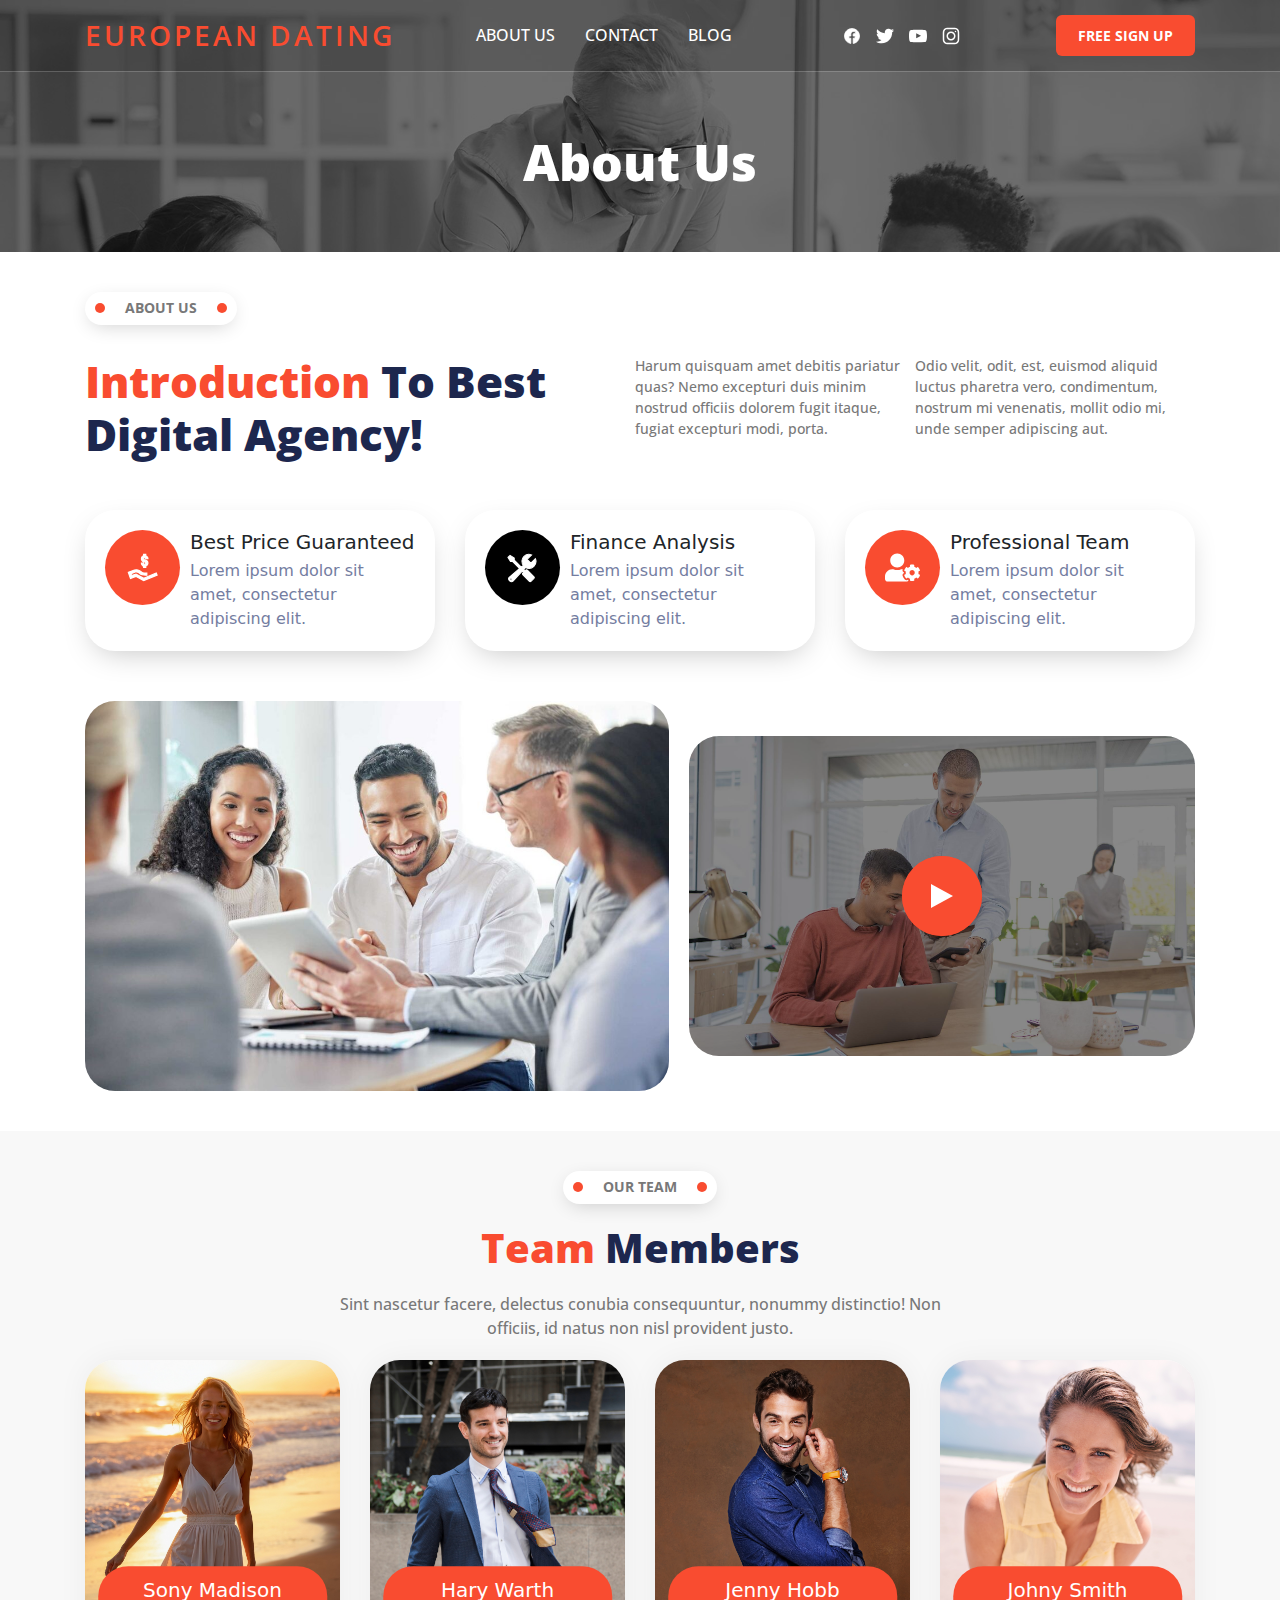
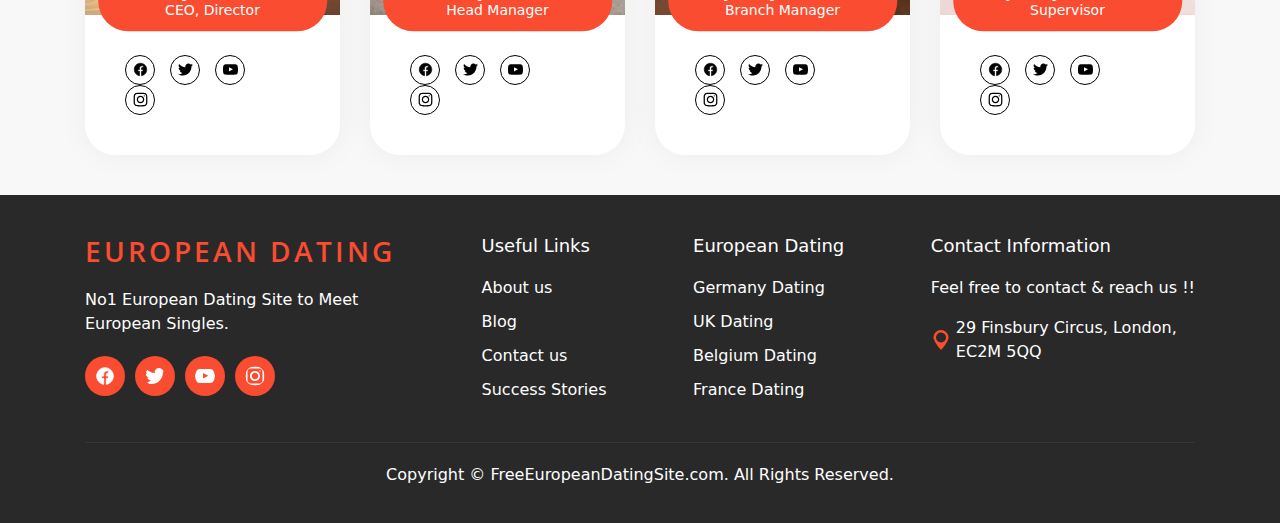
<file: about.html>
<!DOCTYPE html>
<html lang="en">

<head>
    <meta charset="UTF-8">
    <meta name="viewport" content="width=device-width, initial-scale=1.0">
    <title>::Dating About</title>
    <link rel="stylesheet" href="css/style.css">
    <link rel="stylesheet" href="css/animate.css">
    <link rel="stylesheet" href="css/bootstrap.css">
    <link rel="stylesheet" href="css/owl.carousel.css">
    <link rel="stylesheet" href="css/owl.theme.default.css">
    <link rel="stylesheet" href="Open_Sans/fonts.css">

</head>

<body>

    <div class="hero_section about_section">
        <div class="header_section">
            <div class="cust_container">
                <div class="header_content">
                    <div class="logo">
                        <h3><a href="index.html">EUROPEAN DATING</a></h3>
                    </div>
                    <div class="header_menu">
                        <ul>
                            <li><a href="about.html">About us</a></li>
                            <li><a href="contact.html">Contact</a></li>
                            <li><a href="#">Blog</a></li>
                            <img src="img/close.svg" class="close_menu" />
                        </ul>
                    </div>
                    <div class="social_icons">
                        <ul>
                            <li><a href="#"><img src="img/facebook.svg" class="social_icons_img" /></a></li>
                            <li><a href="#"><img src="img/twitter.svg" class="social_icons_img" /></a></li>
                            <li><a href="#"><img src="img/youtube.svg" class="social_icons_img" /></a></li>
                            <li><a href="#"><img src="img/instagram.svg" class="social_icons_img" /></a></li>
                        </ul>
                    </div>
                    <div class="sign_up_btn">
                        <a href="#">Free Sign Up</a>
                        <img src="img/hamburger.svg" class="toggle_btn" />
                    </div>
                </div>
            </div>
        </div>
        <div class="cust_container">
            <div class="hero_content about_hero_text">
                <div class="hero_left_text">
                    <h1>About us</h1>
                </div>
            </div>
        </div>
    </div>

    <div class="about_second_section common_space">
        <div class="cust_container">
            <div class="index_third_right_section">
                <div class="about_text">
                    <h4>About us</h4>
                </div>
                <div class="inline_div">
                    <h5><span>Introduction</span> To Best Digital Agency!</h5>
                    <p>Harum quisquam amet debitis pariatur quas? Nemo excepturi duis minim nostrud officiis dolorem
                        fugit itaque, fugiat excepturi modi, porta.</p>
                    <p>Odio velit, odit, est, euismod aliquid luctus pharetra vero, condimentum, nostrum mi venenatis,
                        mollit odio mi, unde semper adipiscing aut.</p>
                </div>
            </div>

            <div class="about_third_section">
                <div class="about_third_section_box">
                    <div class="about_third_box_icon">
                        <img src="img/hand-holding.svg" />
                    </div>
                    <div class="about_third_box_content">
                        <h4>Best Price Guaranteed</h4>
                        <p>Lorem ipsum dolor sit amet, consectetur adipiscing elit.</p>
                    </div>
                </div>
                <div class="about_third_section_box">
                    <div class="about_third_box_icon black_box">
                        <img src="img/tools.svg" />
                    </div>
                    <div class="about_third_box_content">
                        <h4>Finance Analysis</h4>
                        <p>Lorem ipsum dolor sit amet, consectetur adipiscing elit.</p>
                    </div>
                </div>
                <div class="about_third_section_box">
                    <div class="about_third_box_icon">
                        <img src="img/user-cog.svg" />
                    </div>
                    <div class="about_third_box_content">
                        <h4>Professional Team</h4>
                        <p>Lorem ipsum dolor sit amet, consectetur adipiscing elit.</p>
                    </div>
                </div>

            </div>

            <div class="about_fourth_section">
                <div class="about_team_box">
                    <img src="img/team.jpg" />
                </div>
                <div class="about_team_box about_video_section">
                    <a id="play-video" class="video-play-button play-btn" href="javascript:void(0)">
                        <span></span>
                    </a>
                </div>
            </div>

        </div>
    </div>

    <div class="index_ninth_section common_space">
        <div class="cust_container">
            <div class="index_third_right_section">
                <div class="about_text">
                    <h4>OUR TEAM</h4>
                </div>
                <h5><span>Team</span> Members</h5>
                <p>Sint nascetur facere, delectus conubia consequuntur, nonummy distinctio! Non officiis, id natus non nisl provident justo.</p>
            </div>
            <div class="index_ninth_inner_section">
                <div class="index_ninth_box">
                    <div class="index_ninth_team_img">
                        <img src="img/team/1.png" class="team_img" />
                        <div class="index_team_name">
                            <h4 class="about_team_name_two">
                                <a href="#">Sony Madison</a>
                                 <span>CEO, Director</span>
                            </h4>
                        </div>
                    </div>
                    <div class="team_social_icons">
                        <a href="#"><img src="img/facebook.svg" /></a>
                        <a href="#"><img src="img/twitter.svg" /></a>
                        <a href="#"><img src="img/youtube.svg" /></a>
                        <a href="#"><img src="img/instagram.svg" /></a>
                    </div>
                </div>
                <div class="index_ninth_box">
                    <div class="index_ninth_team_img">
                        <img src="img/team/2.png" class="team_img" />
                        <div class="index_team_name">
                            <h4 class="about_team_name_two">
                                <a href="#">Hary Warth</a>
                                 <span>Head Manager</span>
                            </h4>
                        </div>
                    </div>
                    <div class="team_social_icons">
                        <a href="#"><img src="img/facebook.svg" /></a>
                        <a href="#"><img src="img/twitter.svg" /></a>
                        <a href="#"><img src="img/youtube.svg" /></a>
                        <a href="#"><img src="img/instagram.svg" /></a>
                    </div>
                </div>
                <div class="index_ninth_box">
                    <div class="index_ninth_team_img">
                        <img src="img/team/3.png" class="team_img" />
                        <div class="index_team_name">
                            <h4 class="about_team_name_two">
                                <a href="#">Jenny Hobb</a>
                                 <span>Branch Manager</span>
                            </h4>
                        </div>
                    </div>
                    <div class="team_social_icons">
                        <a href="#"><img src="img/facebook.svg" /></a>
                        <a href="#"><img src="img/twitter.svg" /></a>
                        <a href="#"><img src="img/youtube.svg" /></a>
                        <a href="#"><img src="img/instagram.svg" /></a>
                    </div>
                </div>
                <div class="index_ninth_box">
                    <div class="index_ninth_team_img">
                        <img src="img/team/4.png" class="team_img" />
                        <div class="index_team_name">
                            <h4 class="about_team_name_two">
                                <a href="#">Johny Smith</a>
                                <span>Supervisor</span>
                            </h4>
                        </div>
                    </div>
                    <div class="team_social_icons">
                        <a href="#"><img src="img/facebook.svg" /></a>
                        <a href="#"><img src="img/twitter.svg" /></a>
                        <a href="#"><img src="img/youtube.svg" /></a>
                        <a href="#"><img src="img/instagram.svg" /></a>
                    </div>
                </div>
            </div>
        </div>
    </div>

    <div class="footer_section common_space pb-0">
        <div class="cust_container">
            <div class="footer_inner_content">
                <div class="footer_left_section">
                    <div class="logo">
                        <h3>EUROPEAN DATING</h3>
                        <p>No1 European Dating Site to Meet <br>European Singles.</p>
                        <div class="footer_social_icon">
                            <a href="#"><img src="img/facebook.svg"/></a>
                            <a href="#"><img src="img/twitter.svg"/></a>
                            <a href="#"><img src="img/youtube.svg"/></a>
                            <a href="#"><img src="img/instagram.svg"/></a>
                        </div>
                    </div>
                </div>
                <div class="footer_left_mid_section">
                    <h3>Useful Links</h3>
                    <a href="#">About us</a>
                    <a href="#">Blog</a>
                    <a href="#">Contact us</a>
                    <a href="#">Success Stories</a>
                </div>
                <div class="footer_left_mid_section">
                    <h3>European Dating</h3>
                    <a href="#">Germany Dating</a>
                    <a href="#">UK Dating</a>
                    <a href="#">Belgium Dating</a>
                    <a href="#">France Dating</a>
                </div>
                <div class="footer_left_mid_section">
                    <h3>Contact Information</h3>
                    <p>Feel free to contact & reach us !!</p>
                    <div class="location">
                        <img src="img/pin.svg" class="pin"/>
                        <span>29 Finsbury Circus, London, <br>EC2M 5QQ</span>
                    </div>
                </div>
            </div>
            <div class="sub_footer">
                <p>Copyright ©  FreeEuropeanDatingSite.com. All Rights Reserved.</p>
            </div>
        </div>
    </div>



    <script type="text/javascript" src="js/jquery.min.js"></script>
    <script type="text/javascript" src="js/bootstrap.js"></script>
    <script type="text/javascript" src="js/wow.min.js"></script>
    <script type="text/javascript" src="js/owl.carousel.js"></script>
    <script type="text/javascript" src="js/script.js"></script>

    <!-- Popup Modal -->
    <div class="video-modal">
        <div class="video-content">
            <span class="close-video">&times;</span>

            <!-- HTML5 Video Player -->
            <video id="html5Video" width="900" height="500" controls autoplay>
                <source src="https://www.w3schools.com/html/mov_bbb.mp4" type="video/mp4">
                Your browser does not support HTML5 video.
            </video>

        </div>
    </div>

</body>

</html>

<script>

    $(document).ready(function () {

        $(".play-btn").click(function () {
            $(".video-modal").fadeIn();
            $("#html5Video")[0].play();  // video play
        });

        $(".close-video, .video-modal").click(function (e) {
            if (e.target !== this) return;
            $("#html5Video")[0].pause();  // stop video
            $("#html5Video")[0].currentTime = 0; // reset
            $(".video-modal").fadeOut();
        });

    });

</script>
</file>
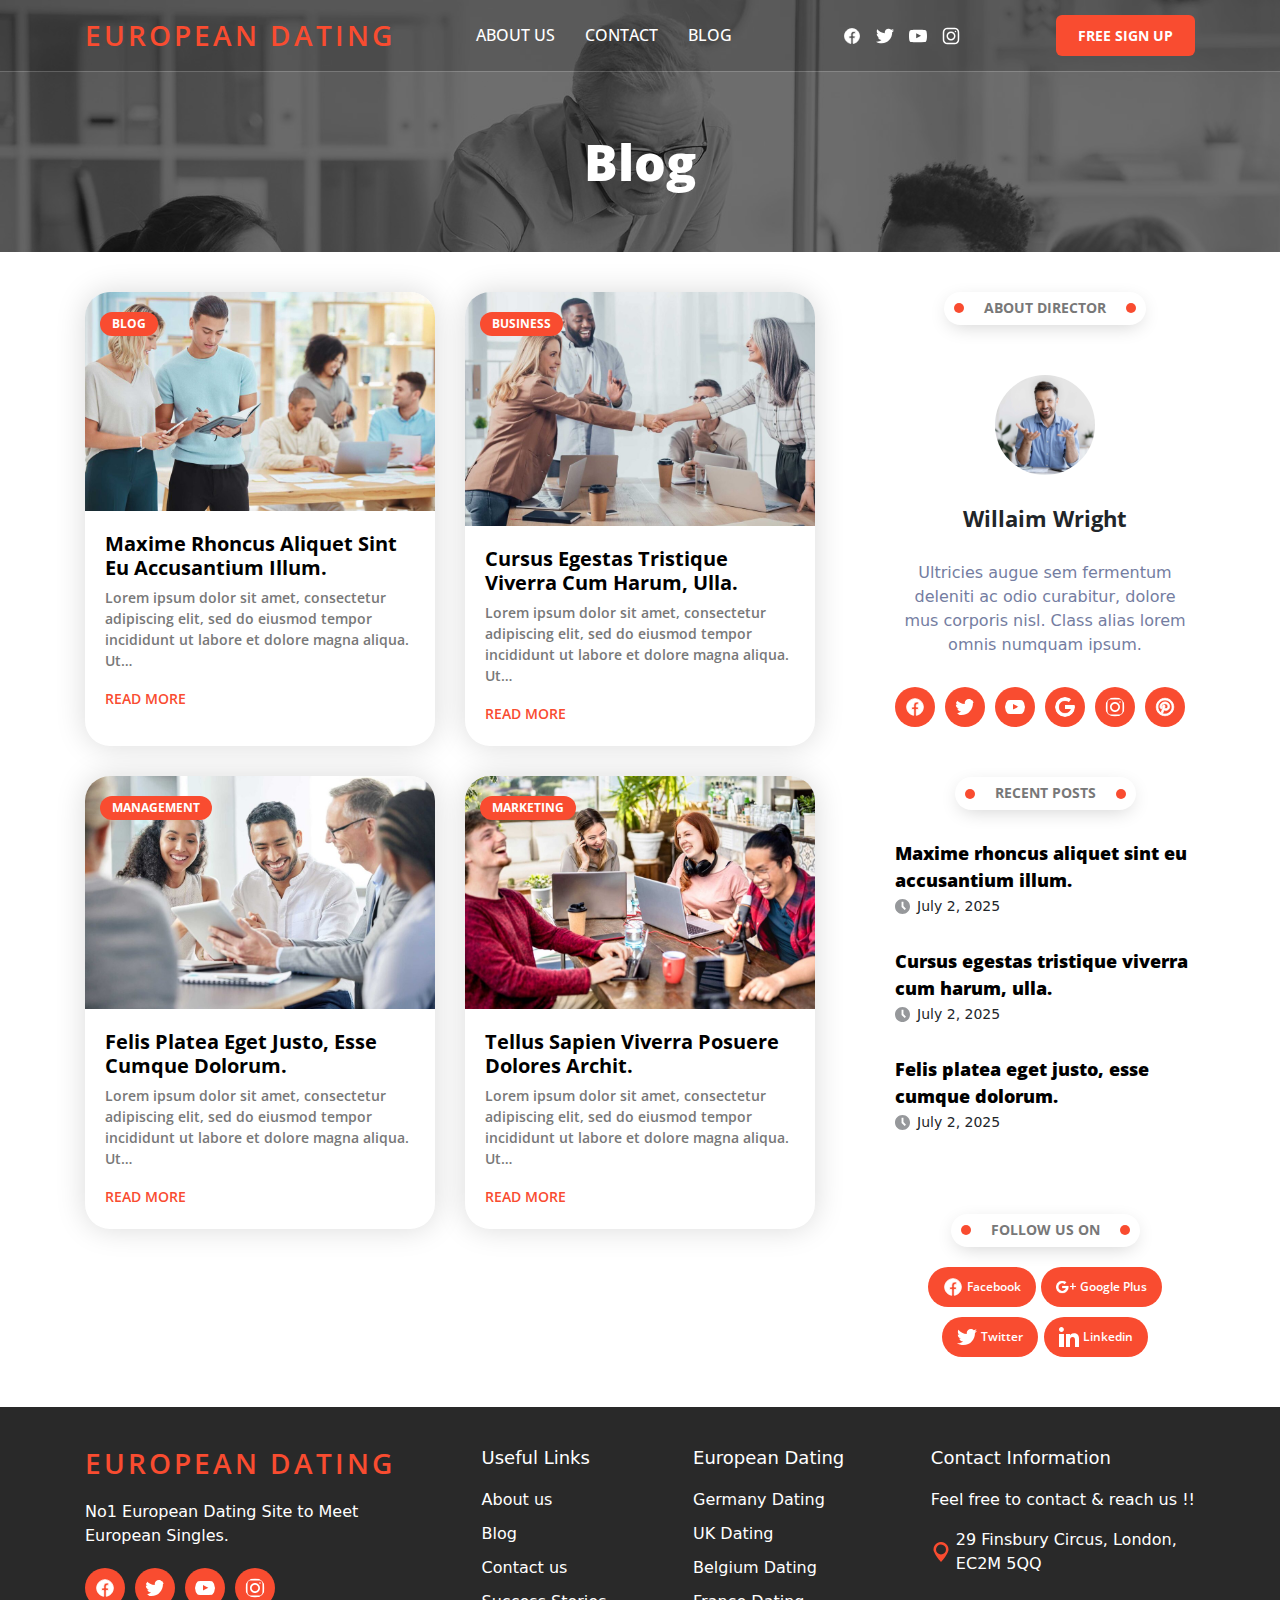
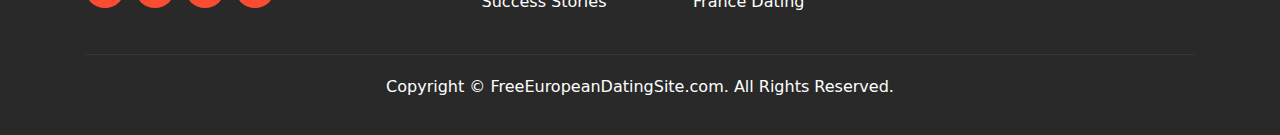
<file: blog.html>
<!DOCTYPE html>
<html lang="en">

<head>
    <meta charset="UTF-8">
    <meta name="viewport" content="width=device-width, initial-scale=1.0">
    <title>::Dating Blog</title>
    <link rel="stylesheet" href="css/style.css">
    <link rel="stylesheet" href="css/animate.css">
    <link rel="stylesheet" href="css/bootstrap.css">
    <link rel="stylesheet" href="css/owl.carousel.css">
    <link rel="stylesheet" href="css/owl.theme.default.css">
    <link rel="stylesheet" href="Open_Sans/fonts.css">

</head>
<div class="hero_section about_section">
    <div class="header_section">
        <div class="cust_container">
            <div class="header_content">
                <div class="logo">
                    <h3><a href="index.html">EUROPEAN DATING</a></h3>
                </div>
                <div class="header_menu">
                    <ul>
                        <li><a href="about.html">About us</a></li>
                        <li><a href="contact.html">Contact</a></li>
                        <li><a href="blog.html">Blog</a></li>
                        <img src="img/close.svg" class="close_menu" />
                    </ul>
                </div>
                <div class="social_icons">
                    <ul>
                        <li><a href="#"><img src="img/facebook.svg" class="social_icons_img" /></a></li>
                        <li><a href="#"><img src="img/twitter.svg" class="social_icons_img" /></a></li>
                        <li><a href="#"><img src="img/youtube.svg" class="social_icons_img" /></a></li>
                        <li><a href="#"><img src="img/instagram.svg" class="social_icons_img" /></a></li>
                    </ul>
                </div>
                <div class="sign_up_btn">
                    <a href="#">Free Sign Up</a>
                    <img src="img/hamburger.svg" class="toggle_btn" />
                </div>
            </div>
        </div>
    </div>
    <div class="cust_container">
        <div class="hero_content about_hero_text">
            <div class="hero_left_text">
                <h1>Blog</h1>
            </div>
        </div>
    </div>
</div>

<div class="blog_section common_space">
    <div class="cust_container">    
        <div class="blog_inner_section">
            <div class="blog_inner_left_section">
                <div class="blog_box">
                    <div class="blog_img">
                        <img src="img/blog/1.jpg"/>
                        <div class="blog_name">Blog</div>
                    </div>
                    <div class="blog_content">
                        <h3><a href="#" class="blog_title">Maxime rhoncus aliquet sint eu accusantium illum.</a></h3>
                        <p>Lorem ipsum dolor sit amet, consectetur adipiscing elit, sed do eiusmod tempor incididunt ut labore et dolore magna aliqua. Ut…</p>
                        <a href="#">Read More</a>
                    </div>
                </div>
                <div class="blog_box">
                    <div class="blog_img">
                        <img src="img/blog/2.jpg"/>
                        <div class="blog_name">Business</div>
                    </div>
                    <div class="blog_content">
                        <h3><a href="#" class="blog_title">Cursus egestas tristique viverra cum harum, ulla.</a></h3>
                        <p>Lorem ipsum dolor sit amet, consectetur adipiscing elit, sed do eiusmod tempor incididunt ut labore et dolore magna aliqua. Ut…</p>
                        <a href="#">Read More</a>
                    </div>
                </div>
                <div class="blog_box">
                    <div class="blog_img">
                        <img src="img/blog/3.jpg"/>
                        <div class="blog_name">Management</div>
                    </div>
                    <div class="blog_content">
                        <h3><a href="#" class="blog_title">Felis platea eget justo, esse cumque dolorum.</a></h3>
                        <p>Lorem ipsum dolor sit amet, consectetur adipiscing elit, sed do eiusmod tempor incididunt ut labore et dolore magna aliqua. Ut…</p>
                        <a href="#">Read More</a>
                    </div>
                </div>
                <div class="blog_box">
                    <div class="blog_img">
                        <img src="img/blog/4.jpg"/>
                        <div class="blog_name">Marketing</div>
                    </div>
                    <div class="blog_content">
                        <h3><a href="#" class="blog_title">Tellus sapien viverra posuere dolores archit.</a></h3>
                        <p>Lorem ipsum dolor sit amet, consectetur adipiscing elit, sed do eiusmod tempor incididunt ut labore et dolore magna aliqua. Ut…</p>
                        <a href="#">Read More</a>
                    </div>
                </div>
            </div>
            <div class="blog_inner_right_section">
                <div class="index_third_right_section">
                    <div class="about_text">
                        <h4>ABOUT DIRECTOR</h4>
                    </div>
                </div>
                <div class="blog_right_section">
                    <div class="profile">
                        <img src="img/profile.jpg"/>
                    </div>
                    <h3>Willaim Wright</h3>
                    <p>Ultricies augue sem fermentum deleniti ac odio curabitur, dolore mus corporis nisl. Class alias lorem omnis numquam ipsum.</p>
                    <div class="footer_social_icon">
                            <a href="#"><img src="img/facebook.svg"/></a>
                            <a href="#"><img src="img/twitter.svg"/></a>
                            <a href="#"><img src="img/youtube.svg"/></a>
                            <a href="#"><img src="img/google.png"/></a>
                            <a href="#"><img src="img/instagram.svg"/></a>
                            <a href="#"><img src="img/pintrest.svg"/></a>

                        </div>
                </div>
                <div class="blog_second_section">
                    <div class="index_third_right_section">
                        <div class="about_text">
                            <h4>RECENT POSTS</h4>
                        </div>
                    </div>
                    <div class="blog_second_section_title_section">
                        <div class="blog_second_section_title_box">
                            <a href="#">Maxime rhoncus aliquet sint eu accusantium illum.</a>
                            <img src="img/blog_clock.svg"/>
                            <span>July 2, 2025</span>
                        </div>
                        <div class="blog_second_section_title_box">
                            <a href="#">Cursus egestas tristique viverra cum harum, ulla.</a>
                            <img src="img/blog_clock.svg"/>
                            <span>July 2, 2025</span>
                        </div>
                        <div class="blog_second_section_title_box">
                            <a href="#">Felis platea eget justo, esse cumque dolorum.</a>
                            <img src="img/blog_clock.svg"/>
                            <span>July 2, 2025</span>
                        </div>
                    </div>
                </div>

                <div class="blog_second_section">
                    <div class="index_third_right_section">
                        <div class="about_text">
                            <h4>FOLLOW US ON</h4>
                        </div>
                    </div>
                    <div class="follow_section">
                        <a href="#">
                            <div class="follow_section_box">
                                <img src="img/facebook.svg"/>
                                <span>Facebook</span>
                            </div>
                        </a>
                        <a href="#">
                            <div class="follow_section_box">
                                <img src="img/google-plus.png"/>
                                <span>Google Plus</span>
                            </div>
                        </a>
                         <a href="#">
                            <div class="follow_section_box">
                                <img src="img/twitter.svg"/>
                                <span>Twitter</span>
                            </div>
                        </a>
                         <a href="#">
                            <div class="follow_section_box">
                                <img src="img/linkedin.svg"/>
                                <span>Linkedin</span>
                            </div>
                        </a>
                    </div>
                </div>
            </div>
        </div>
    </div>
</div>

  <div class="footer_section common_space pb-0">
        <div class="cust_container">
            <div class="footer_inner_content">
                <div class="footer_left_section">
                    <div class="logo">
                        <h3>EUROPEAN DATING</h3>
                        <p>No1 European Dating Site to Meet <br>European Singles.</p>
                        <div class="footer_social_icon">
                            <a href="#"><img src="img/facebook.svg"/></a>
                            <a href="#"><img src="img/twitter.svg"/></a>
                            <a href="#"><img src="img/youtube.svg"/></a>
                            <a href="#"><img src="img/instagram.svg"/></a>
                        </div>
                    </div>
                </div>
                <div class="footer_left_mid_section">
                    <h3>Useful Links</h3>
                    <a href="#">About us</a>
                    <a href="#">Blog</a>
                    <a href="#">Contact us</a>
                    <a href="#">Success Stories</a>
                </div>
                <div class="footer_left_mid_section">
                    <h3>European Dating</h3>
                    <a href="#">Germany Dating</a>
                    <a href="#">UK Dating</a>
                    <a href="#">Belgium Dating</a>
                    <a href="#">France Dating</a>
                </div>
                <div class="footer_left_mid_section">
                    <h3>Contact Information</h3>
                    <p>Feel free to contact & reach us !!</p>
                    <div class="location">
                        <img src="img/pin.svg" class="pin"/>
                        <span>29 Finsbury Circus, London, <br>EC2M 5QQ</span>
                    </div>
                </div>
            </div>
            <div class="sub_footer">
                <p>Copyright ©  FreeEuropeanDatingSite.com. All Rights Reserved.</p>
            </div>
        </div>
    </div>

<body>

    <script type="text/javascript" src="js/jquery.min.js"></script>
    <script type="text/javascript" src="js/bootstrap.js"></script>
    <script type="text/javascript" src="js/wow.min.js"></script>
    <script type="text/javascript" src="js/owl.carousel.js"></script>
    <script type="text/javascript" src="js/script.js"></script>
</body>

</html>
</file>
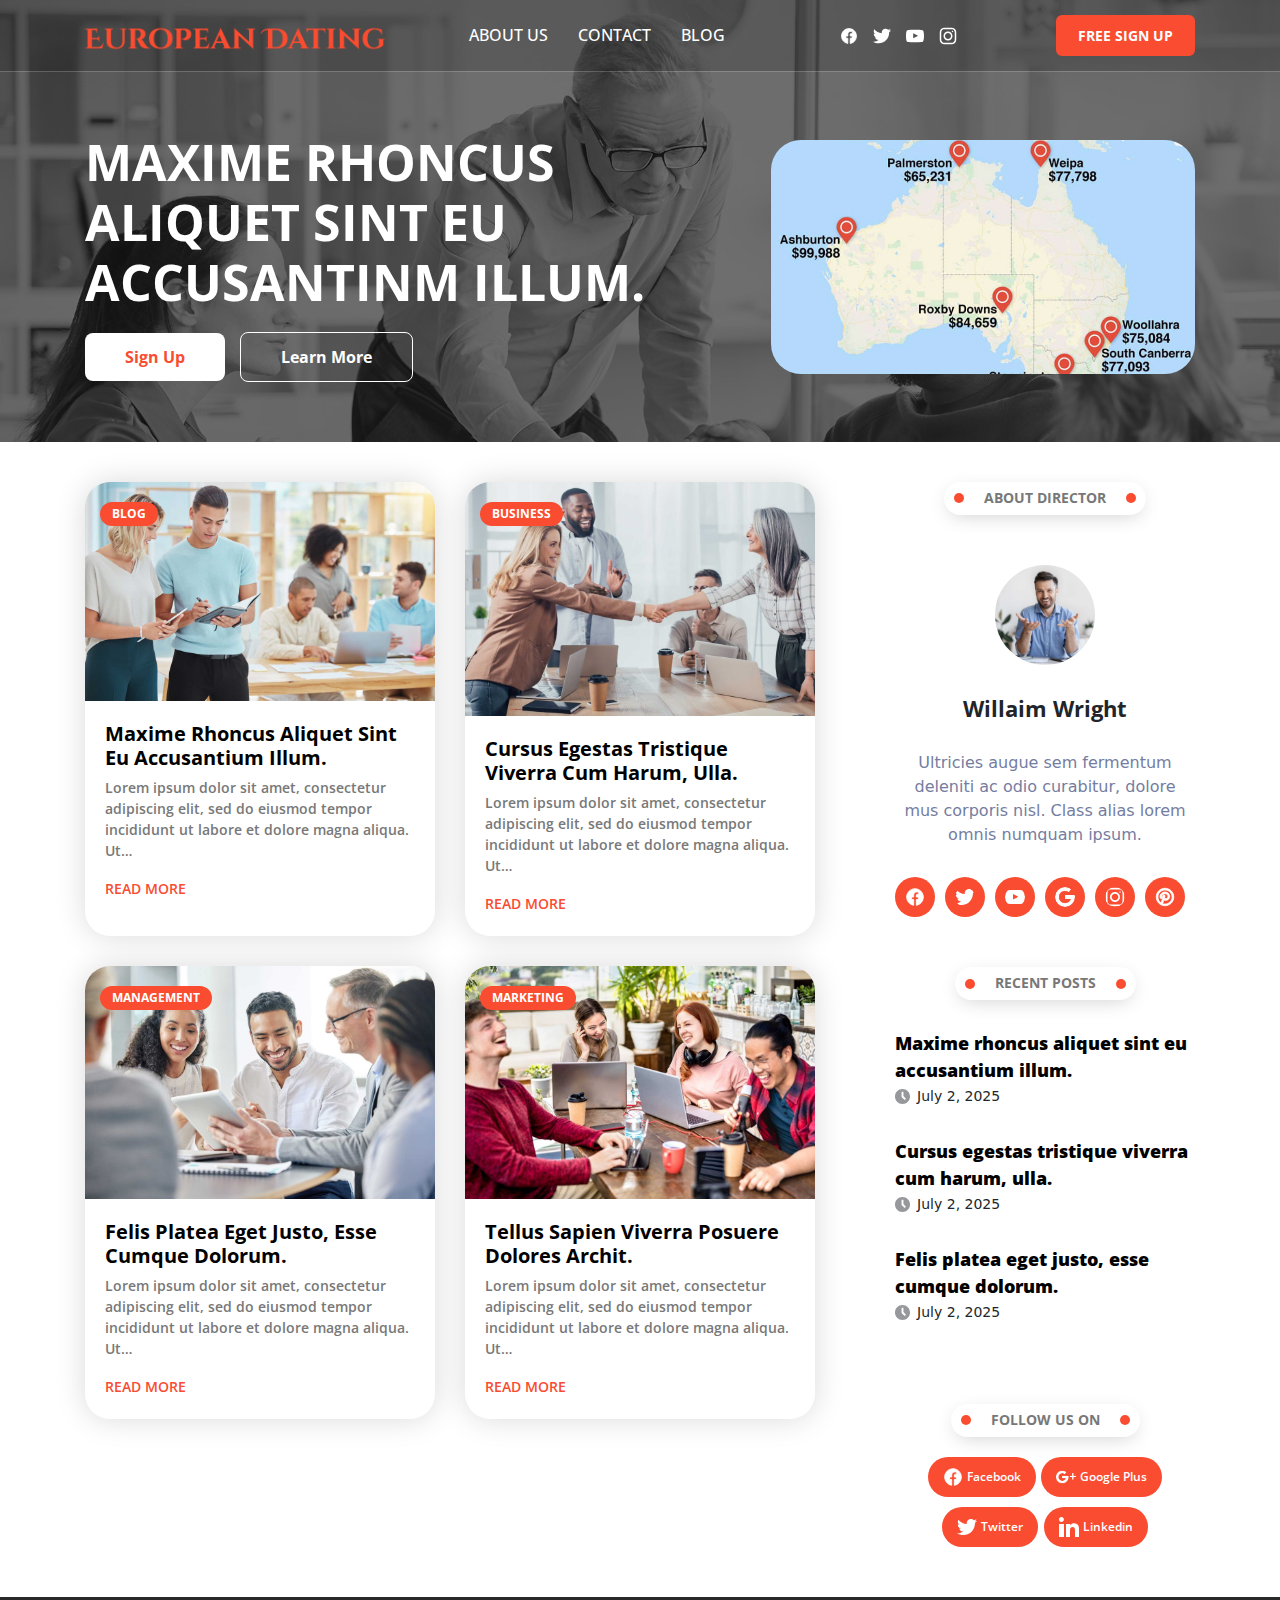
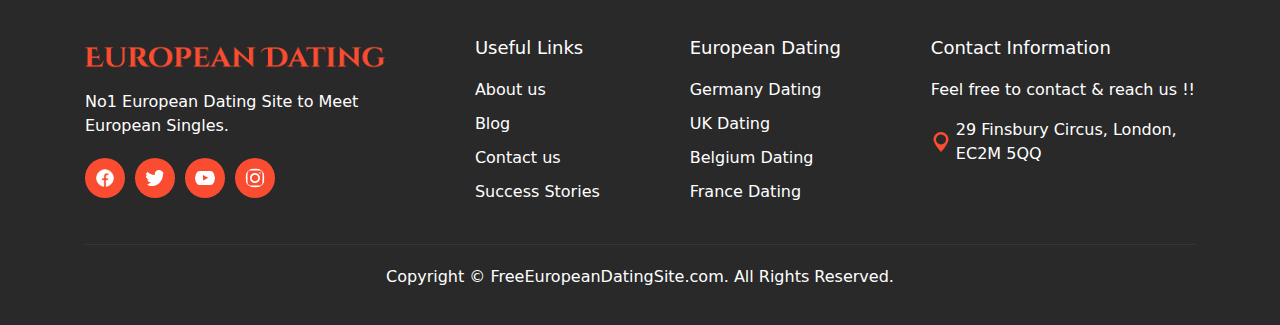
<file: blogold.html>
<!DOCTYPE html>
<html lang="en">

<head>
    <meta charset="UTF-8">
    <meta name="viewport" content="width=device-width, initial-scale=1.0">
    <title>::Dating Blog Two</title>
    <link rel="stylesheet" href="css/style.css">
    <link rel="stylesheet" href="css/animate.css">
    <link rel="stylesheet" href="css/bootstrap.css">
    <link rel="stylesheet" href="css/owl.carousel.css">
    <link rel="stylesheet" href="css/owl.theme.default.css">
    <link rel="stylesheet" href="Open_Sans/fonts.css">

</head>
<div class="hero_section about_section">
    <div class="header_section">
        <div class="cust_container">
            <div class="header_content">
                <div class="logo">
                    <h3><a href="index.html"><img src="img/logo.png"/></a></h3>
                </div>
                <div class="header_menu">
                    <ul>
                        <li><a href="about.html">About us</a></li>
                        <li><a href="contact.html">Contact</a></li>
                        <li><a href="blog.html">Blog</a></li>
                        <img src="img/close.svg" class="close_menu" />
                    </ul>
                </div>
                <div class="social_icons">
                    <ul>
                        <li><a href="#"><img src="img/facebook.svg" class="social_icons_img" /></a></li>
                        <li><a href="#"><img src="img/twitter.svg" class="social_icons_img" /></a></li>
                        <li><a href="#"><img src="img/youtube.svg" class="social_icons_img" /></a></li>
                        <li><a href="#"><img src="img/instagram.svg" class="social_icons_img" /></a></li>
                    </ul>
                </div>
                <div class="sign_up_btn">
                    <a href="#">Free Sign Up</a>
                    <img src="img/hamburger.svg" class="toggle_btn" />
                </div>
            </div>
        </div>
    </div>
    <div class="cust_container">
            <div class="hero_content">
                <div class="hero_left_text blog_two">
                    <h1>Maxime rhoncus aliquet sint eu accusantinm illum.</h1>
                    <div class="user_auth_btn">
                        <a href="#">Sign Up</a>
                        <a href="#">Learn More</a>
                    </div>
                </div>
                <div class="hero_right_text map_two_img">
                    <img src="img/map_two.png"/>
                </div>
            </div>
        </div>
</div>

<div class="blog_section common_space">
    <div class="cust_container">    
        <div class="blog_inner_section">
            <div class="blog_inner_left_section">
                <div class="blog_box">
                    <div class="blog_img">
                        <img src="img/blog/1.jpg"/>
                        <div class="blog_name">Blog</div>
                    </div>
                    <div class="blog_content">
                        <h3><a href="#" class="blog_title">Maxime rhoncus aliquet sint eu accusantium illum.</a></h3>
                        <p>Lorem ipsum dolor sit amet, consectetur adipiscing elit, sed do eiusmod tempor incididunt ut labore et dolore magna aliqua. Ut…</p>
                        <a href="#">Read More</a>
                    </div>
                </div>
                <div class="blog_box">
                    <div class="blog_img">
                        <img src="img/blog/2.jpg"/>
                        <div class="blog_name">Business</div>
                    </div>
                    <div class="blog_content">
                        <h3><a href="#" class="blog_title">Cursus egestas tristique viverra cum harum, ulla.</a></h3>
                        <p>Lorem ipsum dolor sit amet, consectetur adipiscing elit, sed do eiusmod tempor incididunt ut labore et dolore magna aliqua. Ut…</p>
                        <a href="#">Read More</a>
                    </div>
                </div>
                <div class="blog_box">
                    <div class="blog_img">
                        <img src="img/blog/3.jpg"/>
                        <div class="blog_name">Management</div>
                    </div>
                    <div class="blog_content">
                        <h3><a href="#" class="blog_title">Felis platea eget justo, esse cumque dolorum.</a></h3>
                        <p>Lorem ipsum dolor sit amet, consectetur adipiscing elit, sed do eiusmod tempor incididunt ut labore et dolore magna aliqua. Ut…</p>
                        <a href="#">Read More</a>
                    </div>
                </div>
                <div class="blog_box">
                    <div class="blog_img">
                        <img src="img/blog/4.jpg"/>
                        <div class="blog_name">Marketing</div>
                    </div>
                    <div class="blog_content">
                        <h3><a href="#" class="blog_title">Tellus sapien viverra posuere dolores archit.</a></h3>
                        <p>Lorem ipsum dolor sit amet, consectetur adipiscing elit, sed do eiusmod tempor incididunt ut labore et dolore magna aliqua. Ut…</p>
                        <a href="#">Read More</a>
                    </div>
                </div>
            </div>
            <div class="blog_inner_right_section">
                <div class="index_third_right_section">
                    <div class="about_text">
                        <h4>ABOUT DIRECTOR</h4>
                    </div>
                </div>
                <div class="blog_right_section">
                    <div class="profile">
                        <img src="img/profile.jpg"/>
                    </div>
                    <h3>Willaim Wright</h3>
                    <p>Ultricies augue sem fermentum deleniti ac odio curabitur, dolore mus corporis nisl. Class alias lorem omnis numquam ipsum.</p>
                    <div class="footer_social_icon">
                            <a href="#"><img src="img/facebook.svg"/></a>
                            <a href="#"><img src="img/twitter.svg"/></a>
                            <a href="#"><img src="img/youtube.svg"/></a>
                            <a href="#"><img src="img/google.png"/></a>
                            <a href="#"><img src="img/instagram.svg"/></a>
                            <a href="#"><img src="img/pintrest.svg"/></a>

                        </div>
                </div>
                <div class="blog_second_section">
                    <div class="index_third_right_section">
                        <div class="about_text">
                            <h4>RECENT POSTS</h4>
                        </div>
                    </div>
                    <div class="blog_second_section_title_section">
                        <div class="blog_second_section_title_box">
                            <a href="#">Maxime rhoncus aliquet sint eu accusantium illum.</a>
                            <img src="img/blog_clock.svg"/>
                            <span>July 2, 2025</span>
                        </div>
                        <div class="blog_second_section_title_box">
                            <a href="#">Cursus egestas tristique viverra cum harum, ulla.</a>
                            <img src="img/blog_clock.svg"/>
                            <span>July 2, 2025</span>
                        </div>
                        <div class="blog_second_section_title_box">
                            <a href="#">Felis platea eget justo, esse cumque dolorum.</a>
                            <img src="img/blog_clock.svg"/>
                            <span>July 2, 2025</span>
                        </div>
                    </div>
                </div>

                <div class="blog_second_section">
                    <div class="index_third_right_section">
                        <div class="about_text">
                            <h4>FOLLOW US ON</h4>
                        </div>
                    </div>
                    <div class="follow_section">
                        <a href="#">
                            <div class="follow_section_box">
                                <img src="img/facebook.svg"/>
                                <span>Facebook</span>
                            </div>
                        </a>
                        <a href="#">
                            <div class="follow_section_box">
                                <img src="img/google-plus.png"/>
                                <span>Google Plus</span>
                            </div>
                        </a>
                         <a href="#">
                            <div class="follow_section_box">
                                <img src="img/twitter.svg"/>
                                <span>Twitter</span>
                            </div>
                        </a>
                         <a href="#">
                            <div class="follow_section_box">
                                <img src="img/linkedin.svg"/>
                                <span>Linkedin</span>
                            </div>
                        </a>
                    </div>
                </div>
            </div>
        </div>
    </div>
</div>

  <div class="footer_section common_space pb-0">
        <div class="cust_container">
            <div class="footer_inner_content">
                <div class="footer_left_section">
                    <div class="logo">
                        <h3><img src="img/logo.png"/></h3>
                        <p>No1 European Dating Site to Meet <br>European Singles.</p>
                        <div class="footer_social_icon">
                            <a href="#"><img src="img/facebook.svg"/></a>
                            <a href="#"><img src="img/twitter.svg"/></a>
                            <a href="#"><img src="img/youtube.svg"/></a>
                            <a href="#"><img src="img/instagram.svg"/></a>
                        </div>
                    </div>
                </div>
                <div class="footer_left_mid_section">
                    <h3>Useful Links</h3>
                    <a href="#">About us</a>
                    <a href="#">Blog</a>
                    <a href="#">Contact us</a>
                    <a href="#">Success Stories</a>
                </div>
                <div class="footer_left_mid_section">
                    <h3>European Dating</h3>
                    <a href="#">Germany Dating</a>
                    <a href="#">UK Dating</a>
                    <a href="#">Belgium Dating</a>
                    <a href="#">France Dating</a>
                </div>
                <div class="footer_left_mid_section">
                    <h3>Contact Information</h3>
                    <p>Feel free to contact & reach us !!</p>
                    <div class="location">
                        <img src="img/pin.svg" class="pin"/>
                        <span>29 Finsbury Circus, London, <br>EC2M 5QQ</span>
                    </div>
                </div>
            </div>
            <div class="sub_footer">
                <p>Copyright ©  FreeEuropeanDatingSite.com. All Rights Reserved.</p>
            </div>
        </div>
    </div>

<body>

    <script type="text/javascript" src="js/jquery.min.js"></script>
    <script type="text/javascript" src="js/bootstrap.js"></script>
    <script type="text/javascript" src="js/wow.min.js"></script>
    <script type="text/javascript" src="js/owl.carousel.js"></script>
    <script type="text/javascript" src="js/script.js"></script>
</body>

</html>
</file>
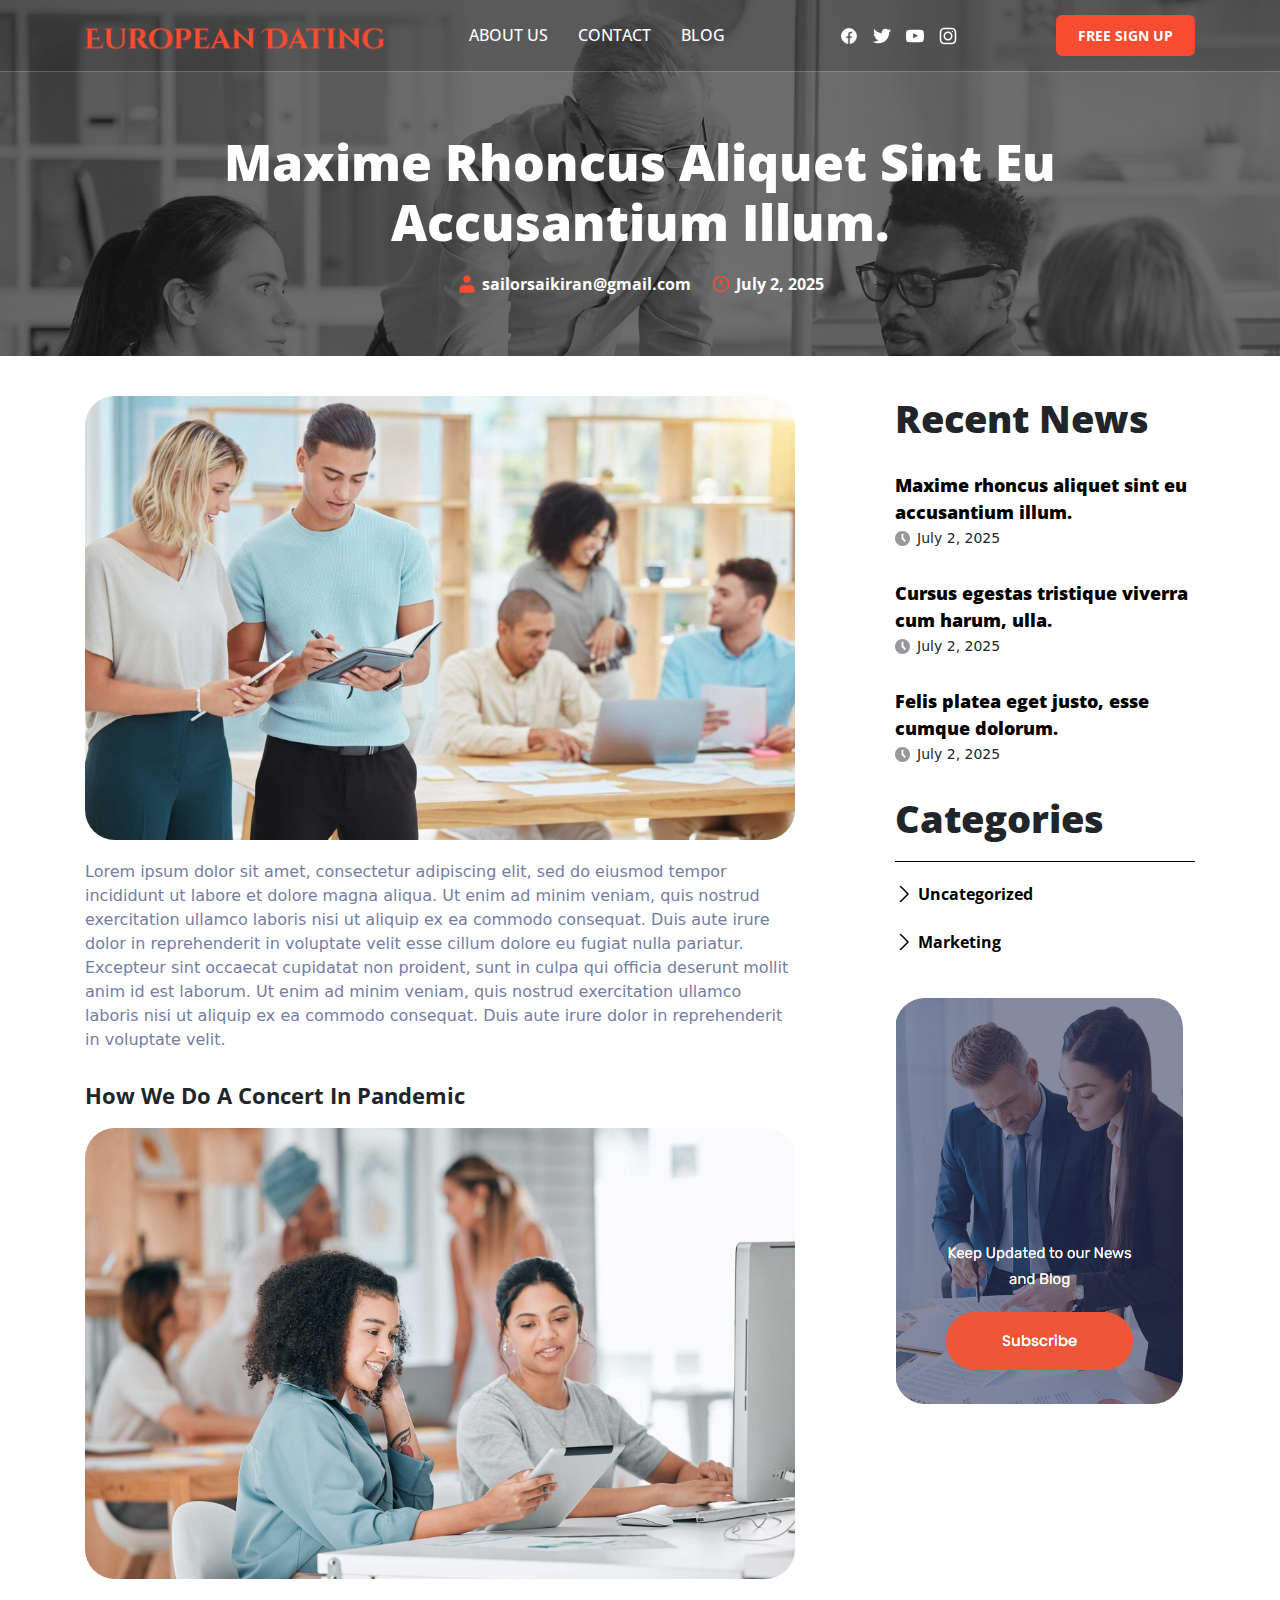
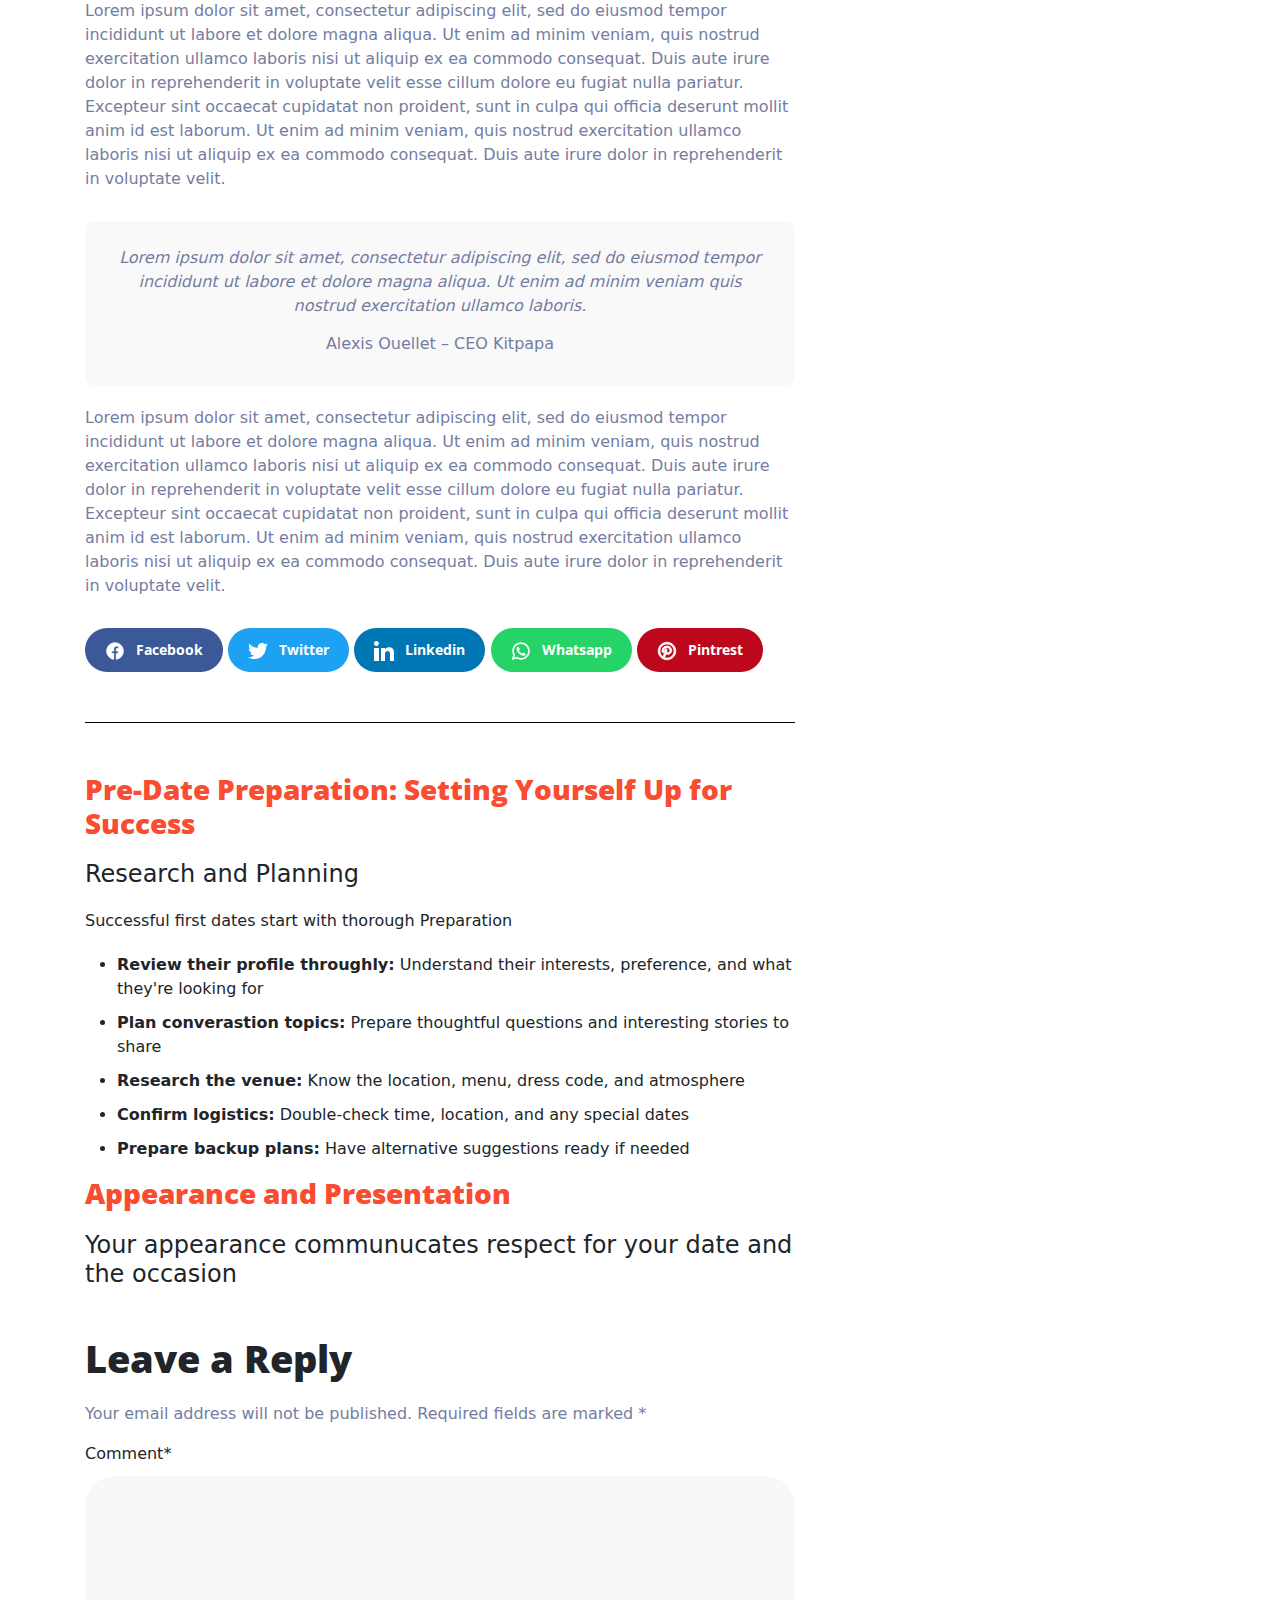
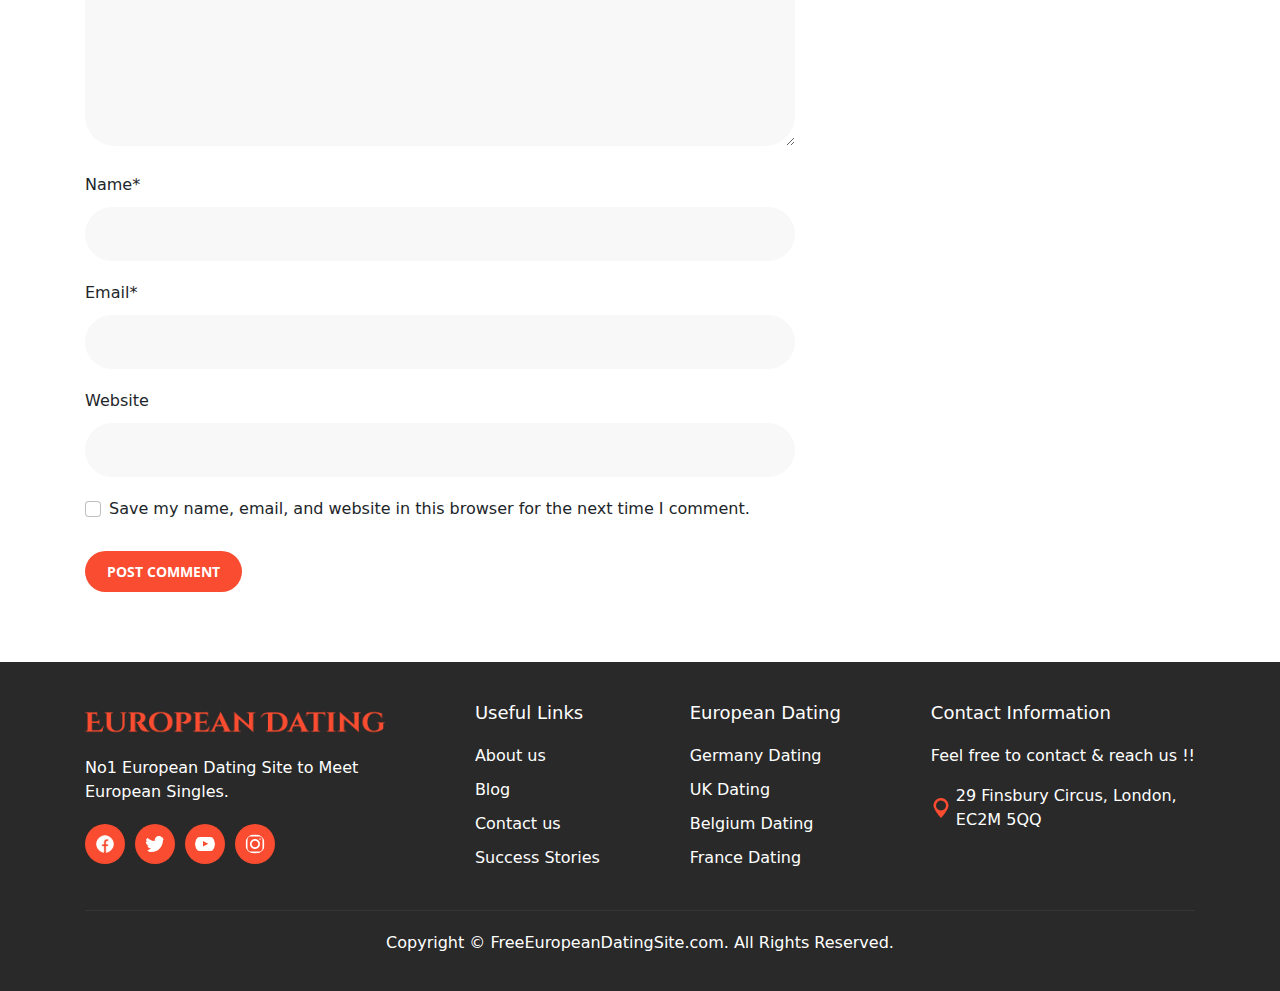
<file: blogOne.html>
<!DOCTYPE html>
<html lang="en">

<head>
    <meta charset="UTF-8">
    <meta name="viewport" content="width=device-width, initial-scale=1.0">
    <title>::Dating Blog</title>
    <link rel="stylesheet" href="css/style.css">
    <link rel="stylesheet" href="css/animate.css">
    <link rel="stylesheet" href="css/bootstrap.css">
    <link rel="stylesheet" href="css/owl.carousel.css">
    <link rel="stylesheet" href="css/owl.theme.default.css">
    <link rel="stylesheet" href="Open_Sans/fonts.css">

</head>
<div class="hero_section about_section">
    <div class="header_section">
        <div class="cust_container">
            <div class="header_content">
                <div class="logo">
                    <h3><a href="index.html"><img src="img/logo.png" /></a></h3>
                </div>
                <div class="header_menu">
                    <ul>
                        <li><a href="about.html">About us</a></li>
                        <li><a href="contact.html">Contact</a></li>
                        <li><a href="blog.html">Blog</a></li>
                        <img src="img/close.svg" class="close_menu" />
                    </ul>
                </div>
                <div class="social_icons">
                    <ul>
                        <li><a href="#"><img src="img/facebook.svg" class="social_icons_img" /></a></li>
                        <li><a href="#"><img src="img/twitter.svg" class="social_icons_img" /></a></li>
                        <li><a href="#"><img src="img/youtube.svg" class="social_icons_img" /></a></li>
                        <li><a href="#"><img src="img/instagram.svg" class="social_icons_img" /></a></li>
                    </ul>
                </div>
                <div class="sign_up_btn">
                    <a href="#">Free Sign Up</a>
                    <img src="img/hamburger.svg" class="toggle_btn" />
                </div>
            </div>
        </div>
    </div>
    <div class="cust_container">
        <div class="hero_content about_hero_text about_blog_text">
            <div class="hero_left_text">
                <h1>Maxime rhoncus aliquet sint eu accusantium illum.</h1>
                <div class="user_icons">
                    <div class="user_icon_box">
                        <img src="img/user.svg" />
                        <span>sailorsaikiran@gmail.com</span>
                    </div>
                    <div class="user_icon_box">
                        <img src="img/clock_two.svg" />
                        <span>July 2, 2025</span>
                    </div>
                </div>
            </div>
        </div>
    </div>

</div>
<div class="blog_inner_sub_div common_space">
    <div class="cust_container">
        <div class="blog_inner_sub_div_content">
            <div class="blog_inner_sub_div_left_content">
                <div class="blog_inner_sub_div_left_content_box">
                    <img src="img/blog/1.jpg">
                    <p>Lorem ipsum dolor sit amet, consectetur adipiscing elit, sed do eiusmod tempor incididunt ut labore et dolore magna aliqua. Ut enim ad minim veniam, quis nostrud exercitation ullamco laboris nisi ut aliquip ex ea commodo consequat. Duis aute irure dolor in reprehenderit in voluptate velit esse cillum dolore eu fugiat nulla pariatur. Excepteur sint occaecat cupidatat non proident, sunt in culpa qui officia deserunt mollit anim id est laborum. Ut enim ad minim veniam, quis nostrud exercitation ullamco laboris nisi ut aliquip ex ea commodo consequat. Duis aute irure dolor in reprehenderit in voluptate velit.</p>
                </div>
                <div class="blog_inner_sub_div_left_content_box">
                     <h3>How We Do A Concert In Pandemic</h3>
                    <img src="img/blog/5.jpg">
                    <p>Lorem ipsum dolor sit amet, consectetur adipiscing elit, sed do eiusmod tempor incididunt ut labore et dolore magna aliqua. Ut enim ad minim veniam, quis nostrud exercitation ullamco laboris nisi ut aliquip ex ea commodo consequat. Duis aute irure dolor in reprehenderit in voluptate velit esse cillum dolore eu fugiat nulla pariatur. Excepteur sint occaecat cupidatat non proident, sunt in culpa qui officia deserunt mollit anim id est laborum. Ut enim ad minim veniam, quis nostrud exercitation ullamco laboris nisi ut aliquip ex ea commodo consequat. Duis aute irure dolor in reprehenderit in voluptate velit.</p>
                </div>
                <div class="blog_inner_sub_div_client_word">
                    <p>Lorem ipsum dolor sit amet, consectetur adipiscing elit, sed do eiusmod tempor incididunt ut labore et dolore magna aliqua. Ut enim ad minim veniam quis nostrud exercitation ullamco laboris.</p>
                    <h5>Alexis Ouellet – CEO Kitpapa</h5>
                </div>
                <div class="blog_inner_sub_div_left_content_box">
                    <p>Lorem ipsum dolor sit amet, consectetur adipiscing elit, sed do eiusmod tempor incididunt ut labore et dolore magna aliqua. Ut enim ad minim veniam, quis nostrud exercitation ullamco laboris nisi ut aliquip ex ea commodo consequat. Duis aute irure dolor in reprehenderit in voluptate velit esse cillum dolore eu fugiat nulla pariatur. Excepteur sint occaecat cupidatat non proident, sunt in culpa qui officia deserunt mollit anim id est laborum. Ut enim ad minim veniam, quis nostrud exercitation ullamco laboris nisi ut aliquip ex ea commodo consequat. Duis aute irure dolor in reprehenderit in voluptate velit.</p>
                </div>
                <div class="blog_inner_sub_div_left_content_box">
                    <div class="blog_social_section">
                        <div class="blog_social_inner_section_box facebook">
                            <a href="#">
                                <img src="img/facebook.svg"/>
                                <span>Facebook</span>
                            </a>
                        </div>
                         <div class="blog_social_inner_section_box twitter">
                            <a href="#">
                                <img src="img/twitter.svg"/>
                                <span>Twitter</span>
                            </a>
                        </div>
                        <div class="blog_social_inner_section_box linkedin">
                            <a href="#">
                                <img src="img/linkedin.svg"/>
                                <span>Linkedin</span>
                            </a>
                        </div>
                        <div class="blog_social_inner_section_box whatsapp">
                            <a href="#">
                                <img src="img/whatsapp.svg"/>
                                <span>Whatsapp</span>
                            </a>
                        </div>
                         <div class="blog_social_inner_section_box pintrest">
                            <a href="#">
                                <img src="img/pintrest.svg"/>
                                <span>Pintrest</span>
                            </a>
                        </div>
                    </div>
                </div>
                <div class="blog_inner_sub_div_left_content_box">
                    <div class="border_div"></div>
                </div>
                <div class="new_section_add">
            <div class="new_section_main_title">
                <h3>Pre-Date Preparation: Setting Yourself Up for Success</h3>
                <h4>Research and Planning</h4>
                <p>Successful first dates start with thorough Preparation</p>
                <ul>
                    <li><b>Review their profile throughly:</b> Understand their interests, preference, and what they're looking for</li>
                    <li><b>Plan converastion topics:</b> Prepare thoughtful questions and interesting stories to share</li>
                    <li><b>Research the venue:</b> Know the location, menu, dress code, and atmosphere</li>
                    <li><b>Confirm logistics:</b> Double-check time, location, and any special dates</li>
                    <li><b>Prepare backup plans:</b> Have alternative suggestions ready if needed</li>
                </ul>
                <h3>Appearance and Presentation</h3>
                <h4>Your appearance communucates respect for your date and the occasion</h4>
            </div>
        </div>
                <div class="blog_inner_sub_div_left_content_box contact_form">
                    <h3>Leave a Reply</h3>
                    <p>Your email address will not be published. Required fields are marked *</p>
                    <div class="form_section">
                        <div class="form_box">
                            <label>Comment*</label>
                            <textarea class="form_input" rows="10"></textarea>
                        </div>
                        <div class="form_box">
                            <label>Name*</label>
                            <input type="text" class="form_input"/>
                        </div>
                        <div class="form_box">
                            <label>Email*</label>
                            <input type="text" class="form_input"/>
                        </div>
                        <div class="form_box">
                            <label>Website</label>
                            <input type="text" class="form_input"/>
                        </div>
                        <div class="form_box">
                            <div class="form-check">
                            <input class="form-check-input" type="checkbox" value="" id="flexCheckDefault">
                                <label class="form-check-label" for="flexCheckDefault">
                                   Save my name, email, and website in this browser for the next time I comment.
                                </label>
                            </div>
                        </div>
                        <div class="form_box">
                            <div class="sign_up_btn">
                                <a href="#">Post Comment</a>
                            </div>
                        </div>
                    </div>
                </div>
                
            </div>
            <div class="blog_inner_sub_div_right_content">
                <div class="blog_inner_sub_div_left_content_box contact_form">
                    <h3>Recent News</h3>
                </div>
                <div class="blog_second_section_title_box">
                    <a href="#">Maxime rhoncus aliquet sint eu accusantium illum.</a>
                    <img src="img/blog_clock.svg"/>
                    <span>July 2, 2025</span>
                </div>
                <div class="blog_second_section_title_box">
                    <a href="#">Cursus egestas tristique viverra cum harum, ulla.</a>
                    <img src="img/blog_clock.svg"/>
                    <span>July 2, 2025</span>
                </div>
                <div class="blog_second_section_title_box">
                    <a href="#">Felis platea eget justo, esse cumque dolorum.</a>
                    <img src="img/blog_clock.svg"/>
                    <span>July 2, 2025</span>
                </div>
                 <div class="blog_inner_sub_div_left_content_box contact_form">
                    <h3 class="categories_title">Categories</h3>
                    <div class="more_Categories_options">
                        <div class="more_Categories_options_box">
                            <a href="#">
                                <img src="img/right.svg"/>
                                <span>Uncategorized</span>
                            </a>
                        </div>
                        <div class="more_Categories_options_box">
                            <a href="#">
                                <img src="img/right.svg"/>
                                <span>Marketing</span>
                            </a>
                        </div>
                        <div class="more_Categories_options_box sub_img">
                            <a href="#">
                                <img src="img/sub.png"/>
                            </a>
                        </div>
                    </div>

                </div>
            </div>
        </div>
    </div>
</div>
 <div class="footer_section common_space pb-0">
        <div class="cust_container">
            <div class="footer_inner_content">
                <div class="footer_left_section">
                    <div class="logo">
                        <h3><img src="img/logo.png"/></h3>
                        <p>No1 European Dating Site to Meet <br>European Singles.</p>
                        <div class="footer_social_icon">
                            <a href="#"><img src="img/facebook.svg"/></a>
                            <a href="#"><img src="img/twitter.svg"/></a>
                            <a href="#"><img src="img/youtube.svg"/></a>
                            <a href="#"><img src="img/instagram.svg"/></a>
                        </div>
                    </div>
                </div>
                <div class="footer_left_mid_section">
                    <h3>Useful Links</h3>
                    <a href="#">About us</a>
                    <a href="#">Blog</a>
                    <a href="#">Contact us</a>
                    <a href="#">Success Stories</a>
                </div>
                <div class="footer_left_mid_section">
                    <h3>European Dating</h3>
                    <a href="#">Germany Dating</a>
                    <a href="#">UK Dating</a>
                    <a href="#">Belgium Dating</a>
                    <a href="#">France Dating</a>
                </div>
                <div class="footer_left_mid_section">
                    <h3>Contact Information</h3>
                    <p>Feel free to contact & reach us !!</p>
                    <div class="location">
                        <img src="img/pin.svg" class="pin"/>
                        <span>29 Finsbury Circus, London, <br>EC2M 5QQ</span>
                    </div>
                </div>
            </div>
            <div class="sub_footer">
                <p>Copyright ©  FreeEuropeanDatingSite.com. All Rights Reserved.</p>
            </div>
        </div>
    </div>

<body>

    <script type="text/javascript" src="js/jquery.min.js"></script>
    <script type="text/javascript" src="js/bootstrap.js"></script>
    <script type="text/javascript" src="js/wow.min.js"></script>
    <script type="text/javascript" src="js/owl.carousel.js"></script>
    <script type="text/javascript" src="js/script.js"></script>
</body>

</html>
</file>
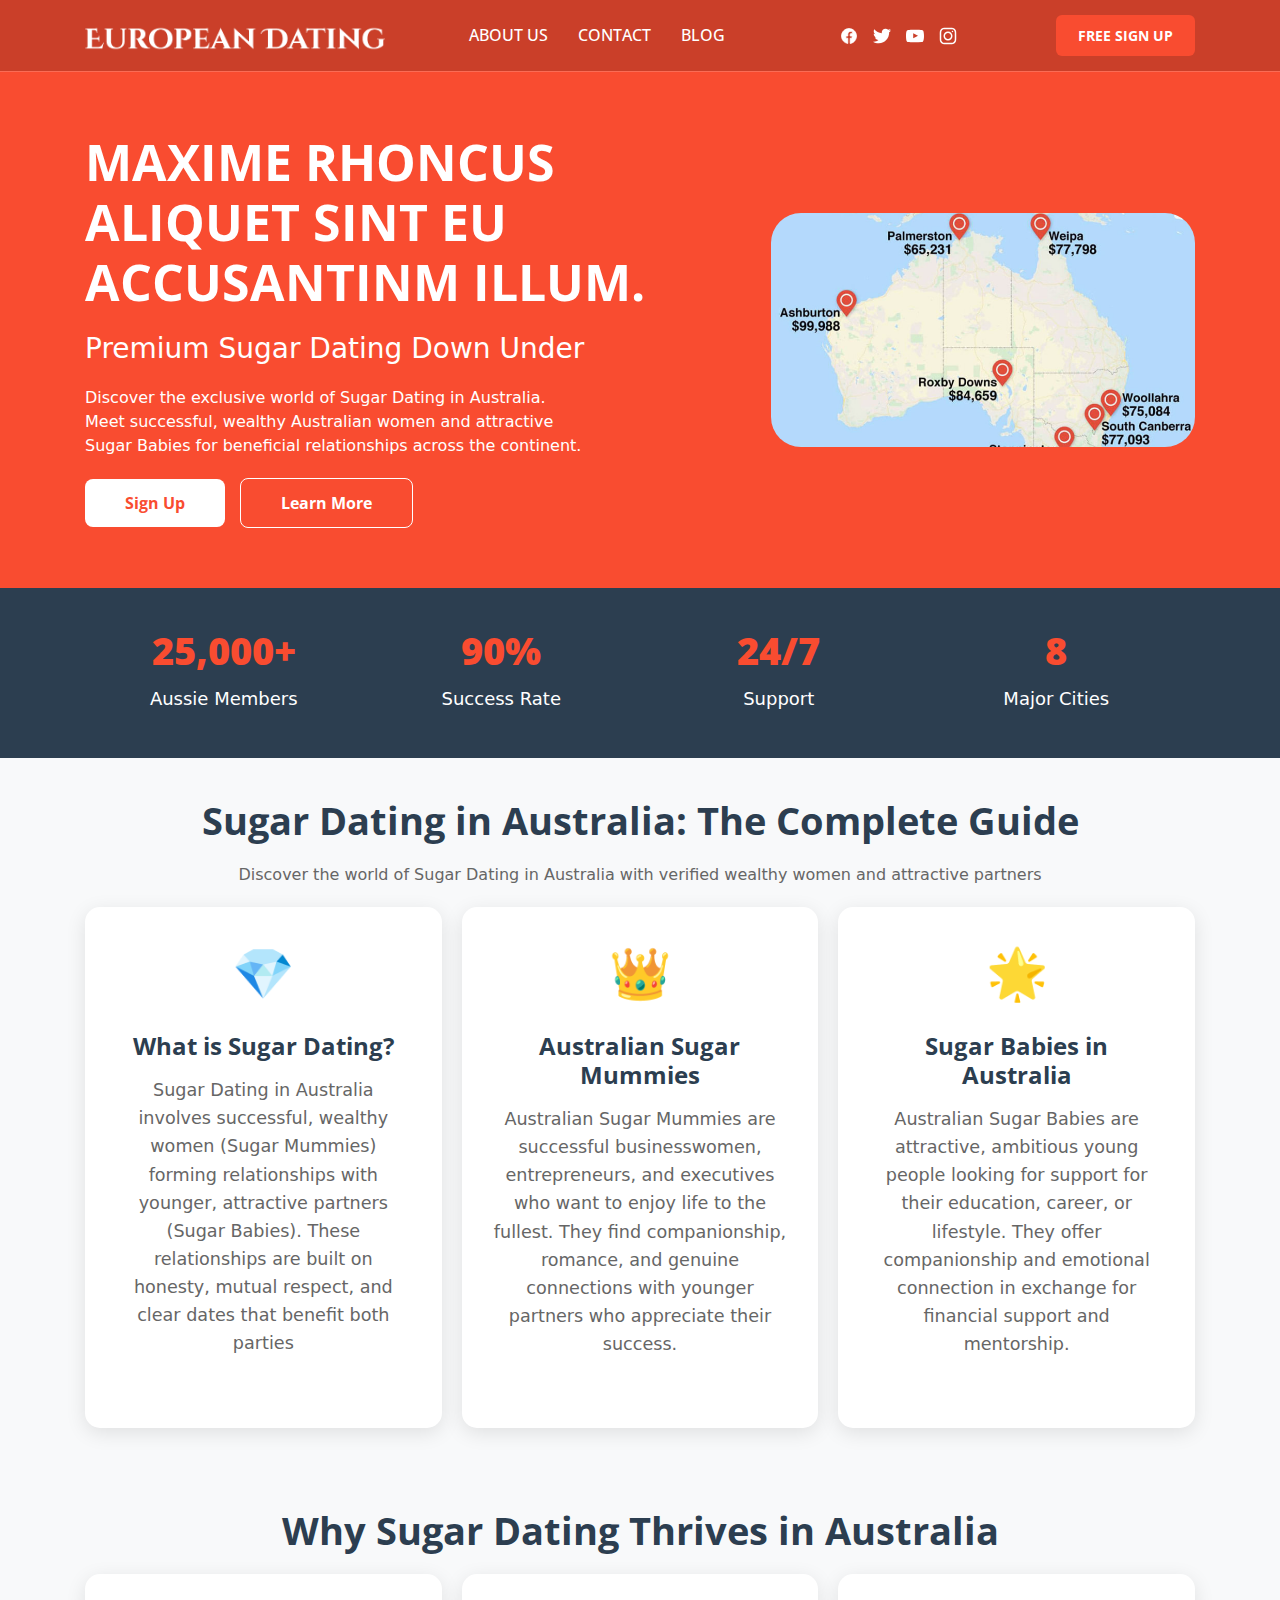
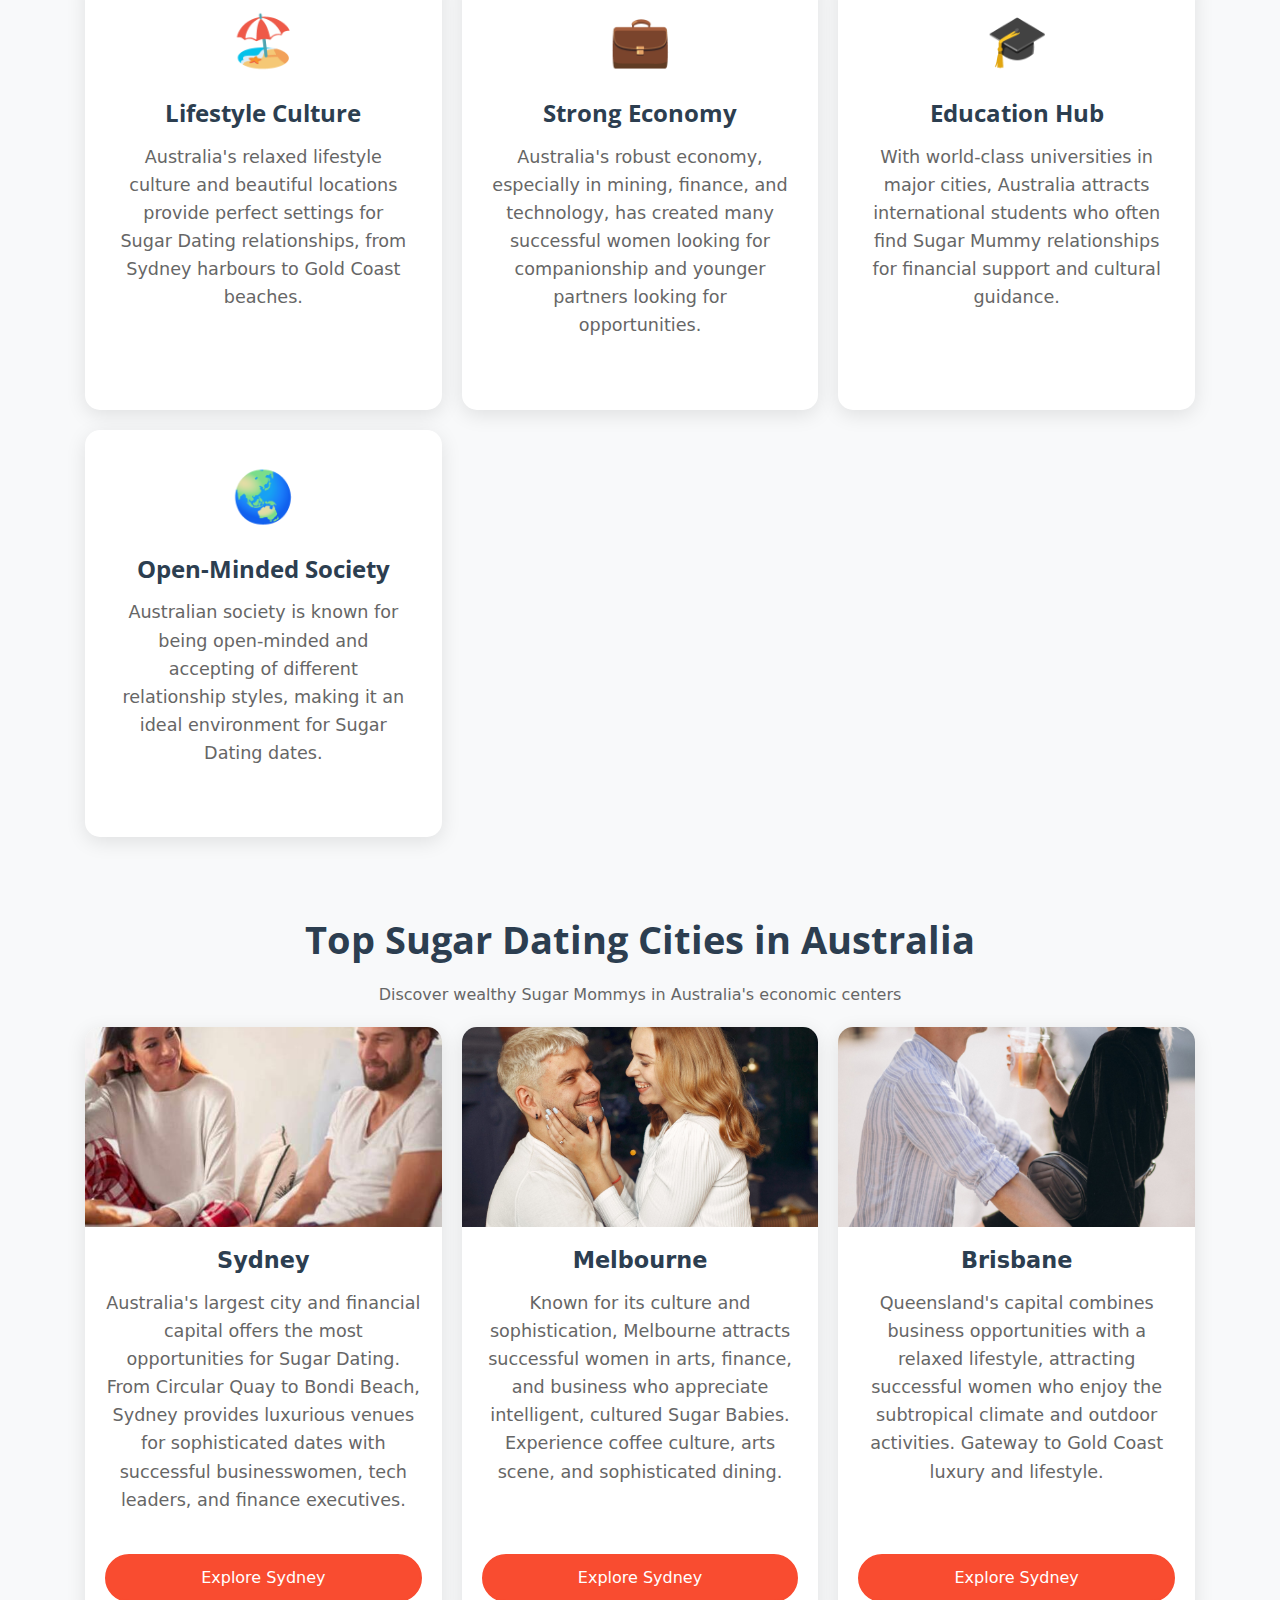
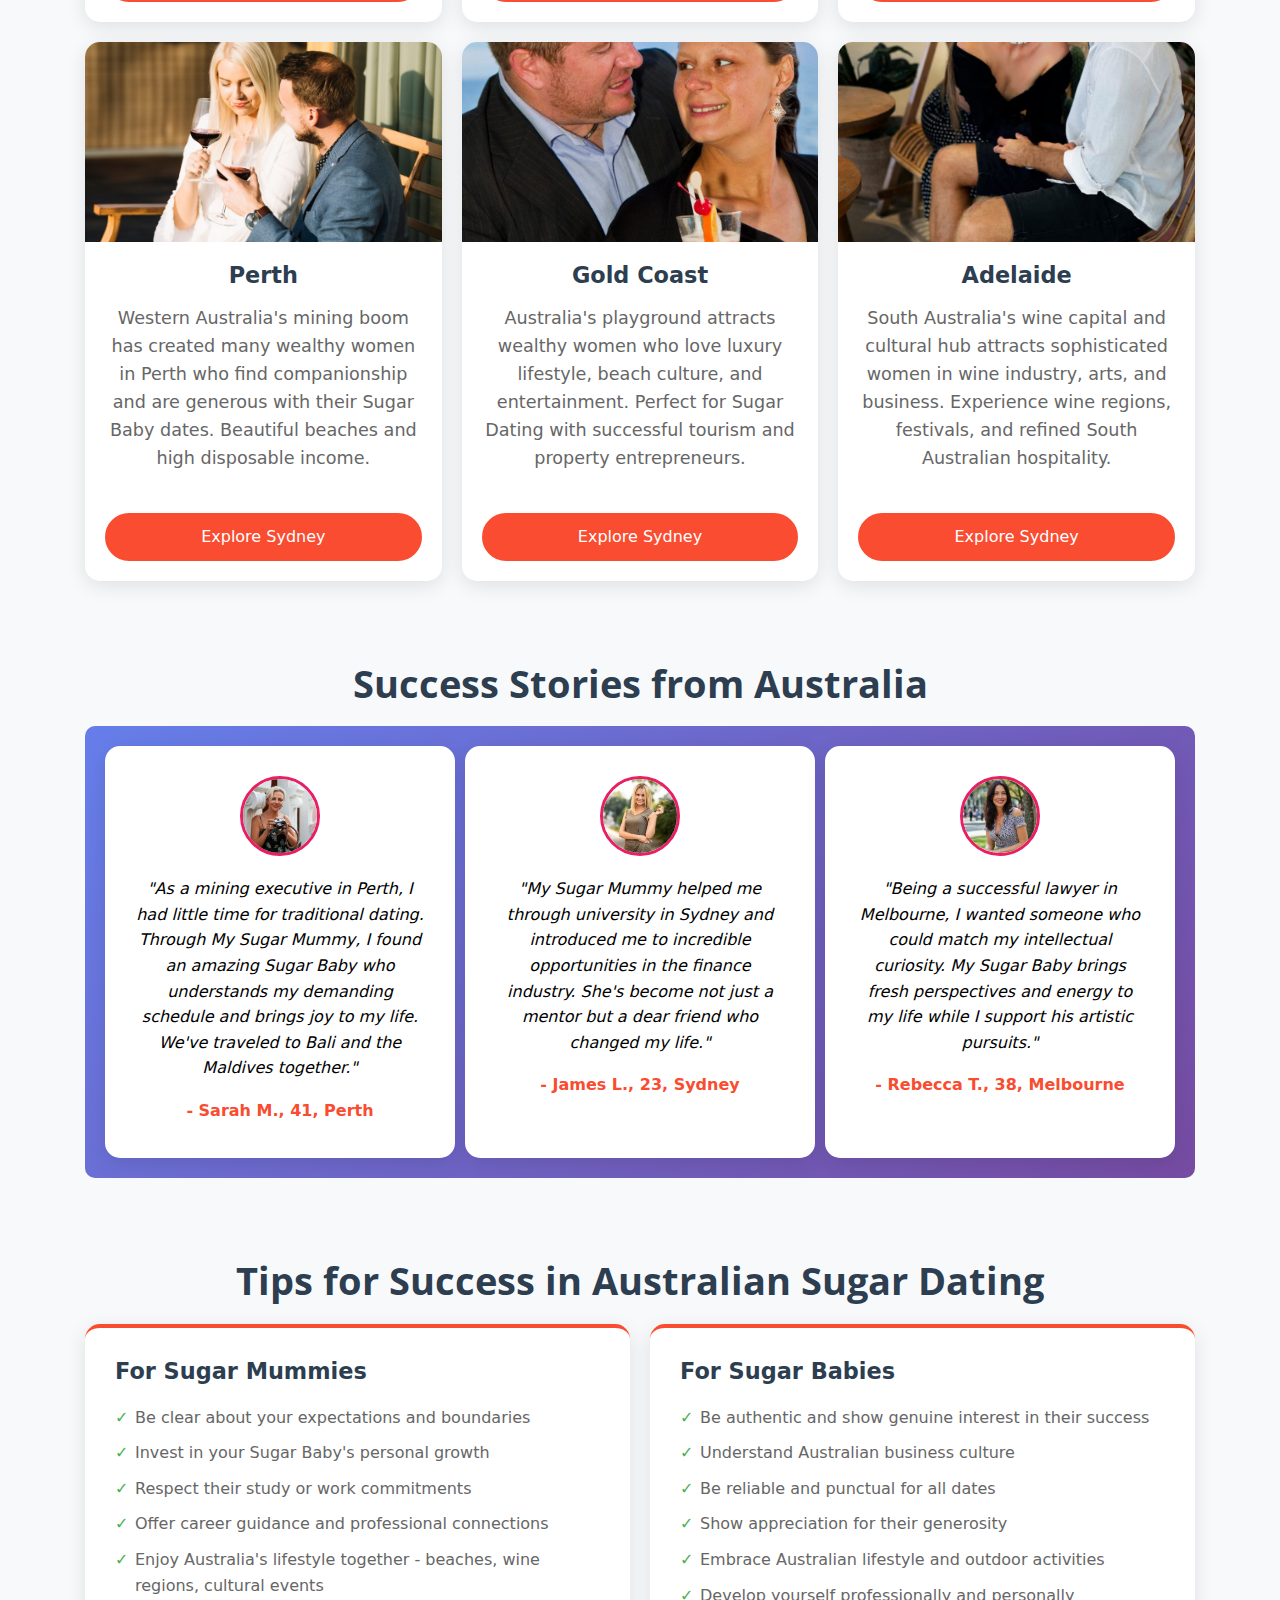
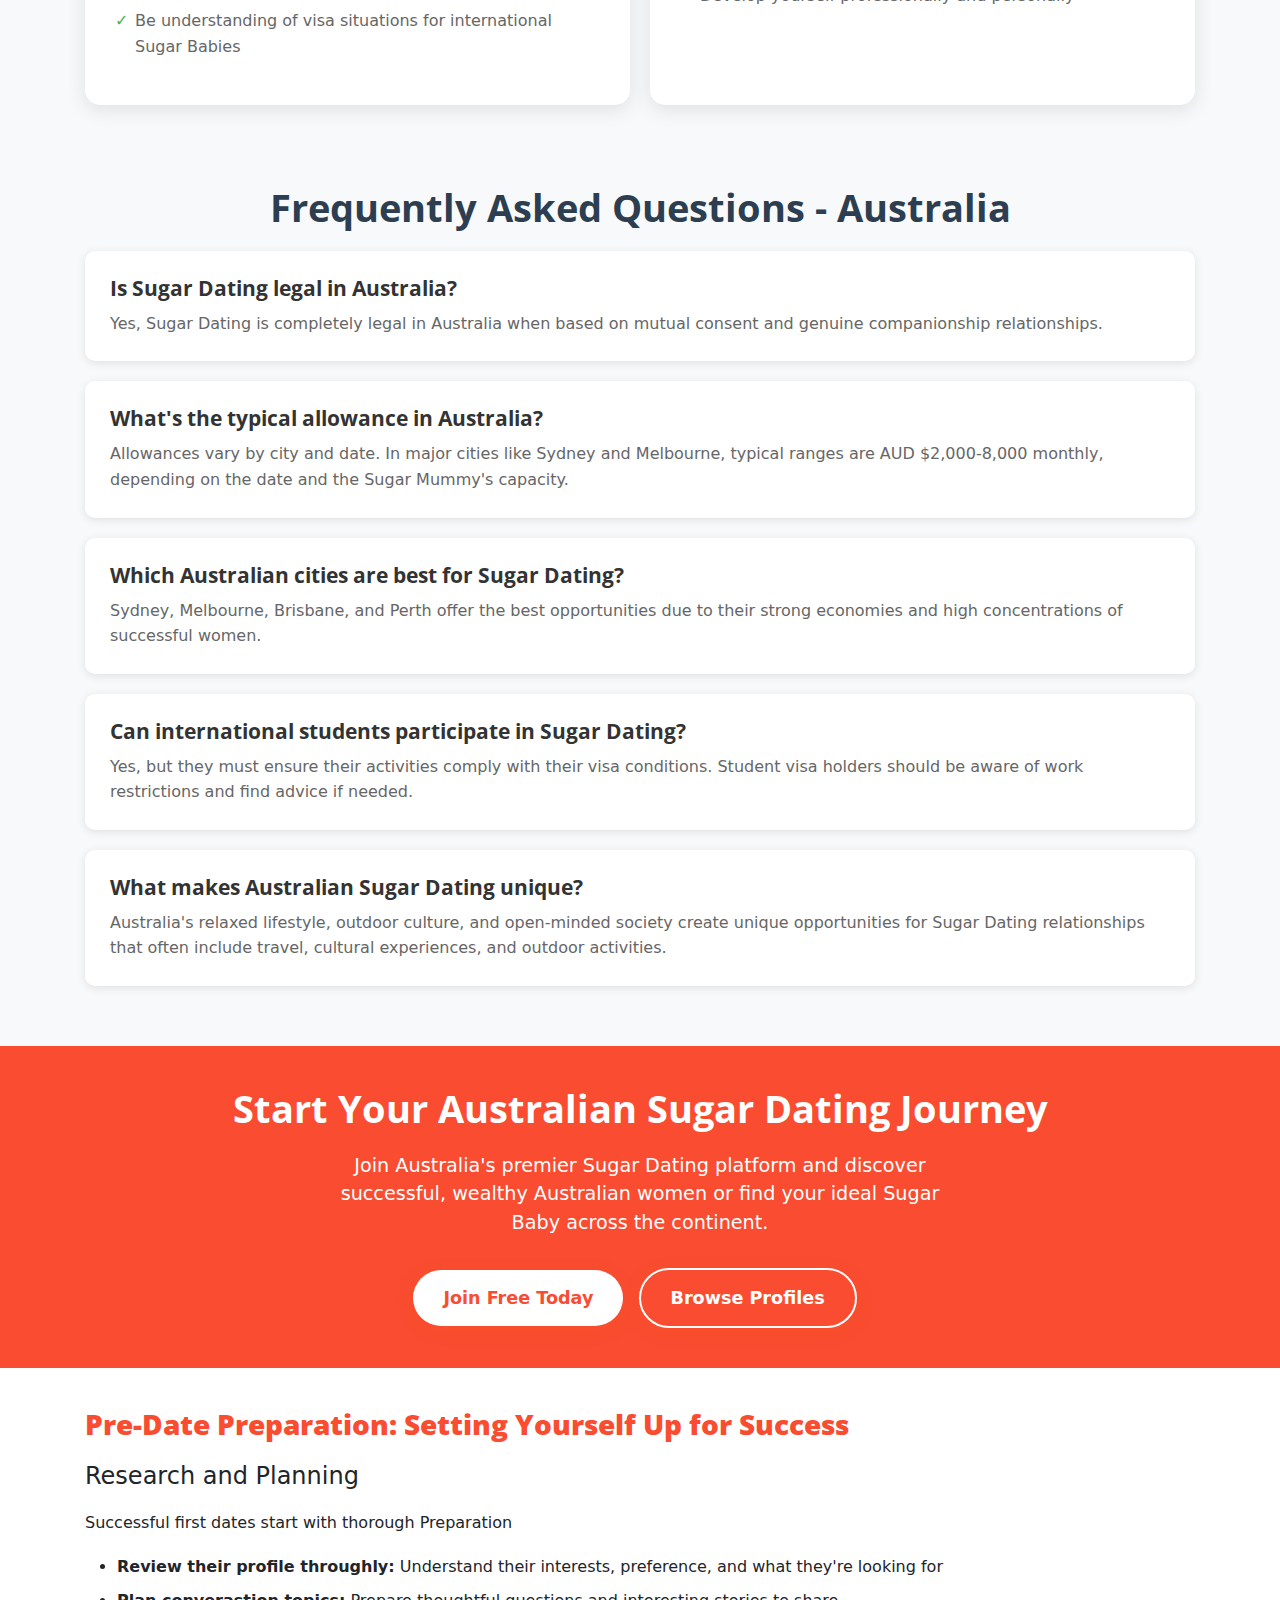
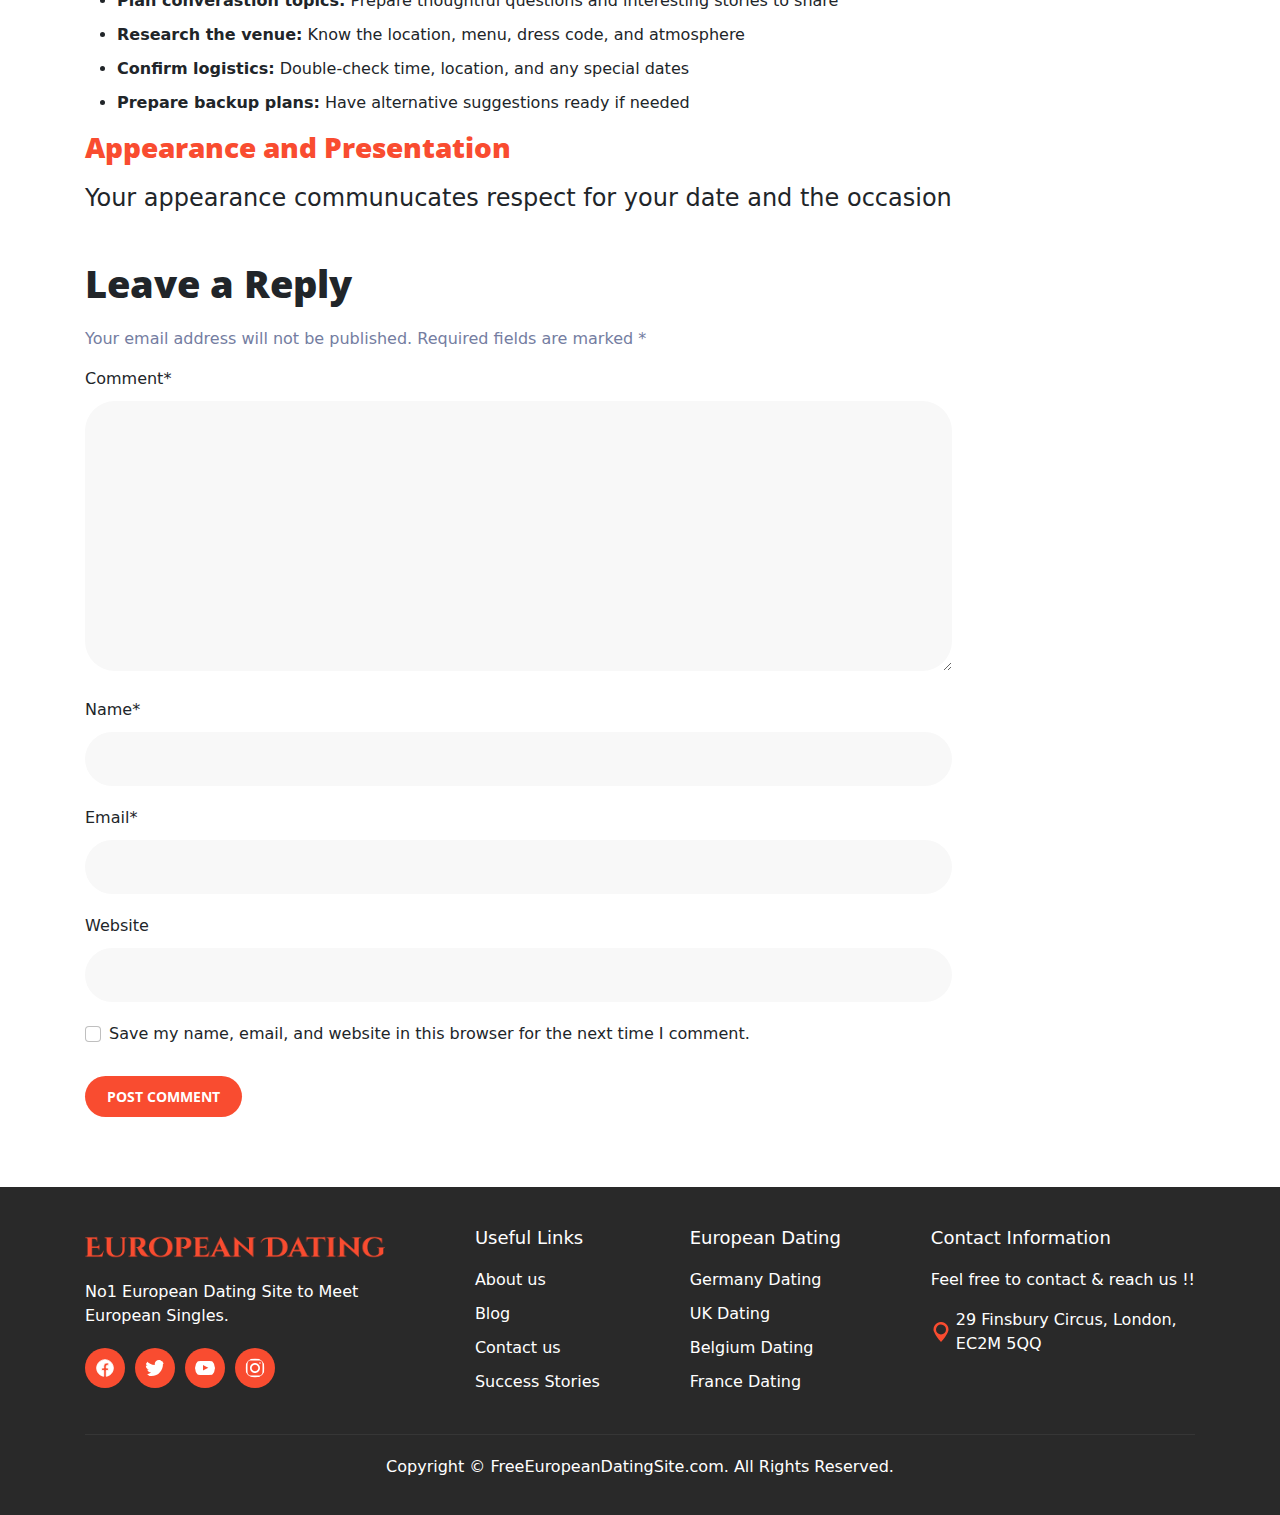
<file: blogTwo.html>
<!DOCTYPE html>
<html lang="en">

<head>
    <meta charset="UTF-8">
    <meta name="viewport" content="width=device-width, initial-scale=1.0">
    <title>::Dating Blog Two</title>
    <link rel="stylesheet" href="css/style.css">
    <link rel="stylesheet" href="css/animate.css">
    <link rel="stylesheet" href="css/bootstrap.css">
    <link rel="stylesheet" href="css/owl.carousel.css">
    <link rel="stylesheet" href="css/owl.theme.default.css">
    <link rel="stylesheet" href="Open_Sans/fonts.css">

</head>
<div class="hero_section about_section blog_two_bg">
    <div class="header_section">
        <div class="cust_container">
            <div class="header_content">
                <div class="logo">
                    <h3><a href="index.html"><img src="img/white_logo.png" class="white_logo"/></a></h3>
                </div>
                <div class="header_menu">
                    <ul>
                        <li><a href="about.html">About us</a></li>
                        <li><a href="contact.html">Contact</a></li>
                        <li><a href="blog.html">Blog</a></li>
                        <img src="img/close.svg" class="close_menu" />
                    </ul>
                </div>
                <div class="social_icons">
                    <ul>
                        <li><a href="#"><img src="img/facebook.svg" class="social_icons_img" /></a></li>
                        <li><a href="#"><img src="img/twitter.svg" class="social_icons_img" /></a></li>
                        <li><a href="#"><img src="img/youtube.svg" class="social_icons_img" /></a></li>
                        <li><a href="#"><img src="img/instagram.svg" class="social_icons_img" /></a></li>
                    </ul>
                </div>
                <div class="sign_up_btn">
                    <a href="#">Free Sign Up</a>
                    <img src="img/hamburger.svg" class="toggle_btn" />
                </div>
            </div>
        </div>
    </div>
    <div class="cust_container">
        <div class="hero_content">
            <div class="hero_left_text blog_two">
                <h1>Maxime rhoncus aliquet sint eu accusantinm illum.</h1>
                <h3>Premium Sugar Dating Down Under</h3>
                <p>Discover the exclusive world of Sugar Dating in Australia. Meet successful, wealthy Australian women
                    and attractive Sugar Babies for beneficial relationships across the continent.</p>
                <div class="user_auth_btn">
                    <a href="#">Sign Up</a>
                    <a href="#">Learn More</a>
                </div>
            </div>
            <div class="hero_right_text map_two_img">
                <img src="img/map_two.png" />
            </div>
        </div>
    </div>
</div>

<div class="blog_two_second_section common_space">
    <div class="cust_container">
        <div class="blog_two_second_inner_section">
            <div class="blog_two_box">
                <h3>25,000+</h3>
                <h5>Aussie Members</h5>
            </div>
            <div class="blog_two_box">
                <h3>90%</h3>
                <h5>Success Rate</h5>
            </div>
            <div class="blog_two_box">
                <h3>24/7</h3>
                <h5>Support</h5>
            </div>
            <div class="blog_two_box">
                <h3>8</h3>
                <h5>Major Cities</h5>
            </div>
        </div>
    </div>
</div>

<div class="blog_two_third_section common_space">
    <div class="cust_container">
        <div class="blog_two_third_section_title">
            <h3>Sugar Dating in Australia: The Complete Guide</h3>
            <p>Discover the world of Sugar Dating in Australia with verified wealthy women and attractive partners</p>
        </div>
        <div class="blog_two_third_inner_section">
            <div class="blog_two_third_box">
                <div class="blog_two_icon">
                    💎
                </div>
                <div class="blog_two_box_content">
                    <h4>What is Sugar Dating?</h4>
                    <p>Sugar Dating in Australia involves successful, wealthy women (Sugar Mummies) forming
                        relationships with younger, attractive partners (Sugar Babies). These relationships are built on
                        honesty, mutual respect, and clear dates that benefit both parties</p>
                </div>
            </div>
            <div class="blog_two_third_box">
                <div class="blog_two_icon">
                    👑
                </div>
                <div class="blog_two_box_content">
                    <h4>Australian Sugar Mummies</h4>
                    <p>Australian Sugar Mummies are successful businesswomen, entrepreneurs, and executives who want to
                        enjoy life to the fullest. They find companionship, romance, and genuine connections with
                        younger partners who appreciate their success.</p>
                </div>
            </div>
            <div class="blog_two_third_box">
                <div class="blog_two_icon">
                    🌟
                </div>
                <div class="blog_two_box_content">
                    <h4>Sugar Babies in Australia</h4>
                    <p>Australian Sugar Babies are attractive, ambitious young people looking for support for their
                        education, career, or lifestyle. They offer companionship and emotional connection in exchange
                        for financial support and mentorship.</p>
                </div>
            </div>
        </div>
    </div>
</div>


<div class="blog_two_third_section common_space">
    <div class="cust_container">
        <div class="blog_two_third_section_title">
            <h3>Why Sugar Dating Thrives in Australia</h3>
        </div>
        <div class="blog_two_third_inner_section">
            <div class="blog_two_third_box">
                <div class="blog_two_icon">
                    🏖️
                </div>
                <div class="blog_two_box_content">
                    <h4>Lifestyle Culture</h4>
                    <p>Australia's relaxed lifestyle culture and beautiful locations provide perfect settings for Sugar
                        Dating relationships, from Sydney harbours to Gold Coast beaches.</p>
                </div>
            </div>
            <div class="blog_two_third_box">
                <div class="blog_two_icon">
                    💼
                </div>
                <div class="blog_two_box_content">
                    <h4>Strong Economy</h4>
                    <p>Australia's robust economy, especially in mining, finance, and technology, has created many
                        successful women looking for companionship and younger partners looking for opportunities.</p>
                </div>
            </div>
            <div class="blog_two_third_box">
                <div class="blog_two_icon">
                    🎓
                </div>
                <div class="blog_two_box_content">
                    <h4>Education Hub</h4>
                    <p>With world-class universities in major cities, Australia attracts international students who
                        often find Sugar Mummy relationships for financial support and cultural guidance.</p>
                </div>
            </div>
            <div class="blog_two_third_box">
                <div class="blog_two_icon">
                    🌏
                </div>
                <div class="blog_two_box_content">
                    <h4>Open-Minded Society</h4>
                    <p>Australian society is known for being open-minded and accepting of different relationship styles,
                        making it an ideal environment for Sugar Dating dates.</p>
                </div>
            </div>
        </div>
    </div>
</div>


<div class="blog_two_third_section common_space">
    <div class="cust_container">
        <div class="blog_two_third_section_title">
            <h3>Top Sugar Dating Cities in Australia</h3>
            <p>Discover wealthy Sugar Mommys in Australia's economic centers</p>
        </div>
        <div class="blog_two_third_main_section">
            <div class="blog_two_third_inner_box">
                <div class="blog_two_third_inner_box_img">
                    <img src="img/couple/1.jpg" />
                </div>
                <div class="blog_two_third_inner_box_content">
                    <h3>Sydney</h3>
                    <p>Australia's largest city and financial capital offers the most opportunities for Sugar Dating.
                        From Circular Quay to Bondi Beach, Sydney provides luxurious venues for sophisticated dates with
                        successful businesswomen, tech leaders, and finance executives.</p>
                    <a href="#" class="country-link">Explore Sydney</a>
                </div>
            </div>
            <div class="blog_two_third_inner_box">
                <div class="blog_two_third_inner_box_img">
                    <img src="img/couple/2.jpg" />
                </div>
                <div class="blog_two_third_inner_box_content">
                    <h3>Melbourne</h3>
                    <p>Known for its culture and sophistication, Melbourne attracts successful women in arts, finance,
                        and business who appreciate intelligent, cultured Sugar Babies. Experience coffee culture, arts
                        scene, and sophisticated dining.</p>
                    <a href="#" class="country-link">Explore Sydney</a>
                </div>
            </div>
            <div class="blog_two_third_inner_box">
                <div class="blog_two_third_inner_box_img">
                    <img src="img/couple/3.jpg" />
                </div>
                <div class="blog_two_third_inner_box_content">
                    <h3>Brisbane</h3>
                    <p>Queensland's capital combines business opportunities with a relaxed lifestyle, attracting
                        successful women who enjoy the subtropical climate and outdoor activities. Gateway to Gold Coast
                        luxury and lifestyle.</p>
                    <a href="#" class="country-link">Explore Sydney</a>
                </div>
            </div>

            <div class="blog_two_third_inner_box">
                <div class="blog_two_third_inner_box_img">
                    <img src="img/couple/4.jpg" />
                </div>
                <div class="blog_two_third_inner_box_content">
                    <h3>Perth</h3>
                    <p>Western Australia's mining boom has created many wealthy women in Perth who find companionship
                        and are generous with their Sugar Baby dates. Beautiful beaches and high disposable income.</p>
                    <a href="#" class="country-link">Explore Sydney</a>
                </div>
            </div>
            <div class="blog_two_third_inner_box">
                <div class="blog_two_third_inner_box_img">
                    <img src="img/couple/5.jpg" />
                </div>
                <div class="blog_two_third_inner_box_content">
                    <h3>Gold Coast</h3>
                    <p>Australia's playground attracts wealthy women who love luxury lifestyle, beach culture, and
                        entertainment. Perfect for Sugar Dating with successful tourism and property entrepreneurs.</p>
                    <a href="#" class="country-link">Explore Sydney</a>
                </div>
            </div>
            <div class="blog_two_third_inner_box">
                <div class="blog_two_third_inner_box_img">
                    <img src="img/couple/6.jpg" />
                </div>
                <div class="blog_two_third_inner_box_content">
                    <h3>Adelaide</h3>
                    <p>South Australia's wine capital and cultural hub attracts sophisticated women in wine industry,
                        arts, and business. Experience wine regions, festivals, and refined South Australian
                        hospitality.</p>
                    <a href="#" class="country-link">Explore Sydney</a>
                </div>
            </div>
        </div>
    </div>
</div>

<div class="blog_two_third_section common_space">
    <div class="cust_container">
        <div class="blog_two_third_section_title">
            <h3>Success Stories from Australia</h3>
        </div>
        <div class="blog_two_fourth_inner_section">
            <div class="blog_two_fourth_inner_box_section">
                <div class="test_img">
                    <img src="img/stories/1.jpg" />
                </div>
                <div class="test_img_content">
                    <p>"As a mining executive in Perth, I had little time for traditional dating. Through My Sugar
                        Mummy, I found an amazing Sugar Baby who understands my demanding schedule and brings joy to my
                        life. We've traveled to Bali and the Maldives together."</p>
                    <h6>- Sarah M., 41, Perth</h6>
                </div>
            </div>
            <div class="blog_two_fourth_inner_box_section">
                <div class="test_img">
                    <img src="img/stories/2.jpg" />
                </div>
                <div class="test_img_content">
                    <p>"My Sugar Mummy helped me through university in Sydney and introduced me to incredible
                        opportunities in the finance industry. She's become not just a mentor but a dear friend who
                        changed my life."</p>
                    <h6>- James L., 23, Sydney</h6>
                </div>
            </div>
            <div class="blog_two_fourth_inner_box_section">
                <div class="test_img">
                    <img src="img/stories/3.jpg" />
                </div>
                <div class="test_img_content">
                    <p>"Being a successful lawyer in Melbourne, I wanted someone who could match my intellectual
                        curiosity. My Sugar Baby brings fresh perspectives and energy to my life while I support his
                        artistic pursuits."</p>
                    <h6>- Rebecca T., 38, Melbourne</h6>
                </div>
            </div>
        </div>
    </div>
</div>

<div class="blog_two_third_section common_space">
    <div class="cust_container">
        <div class="blog_two_third_section_title">
            <h3>Tips for Success in Australian Sugar Dating</h3>
        </div>
        <div class="blog_two_fifth_inner_section">
            <div class="blog_two_fifth_box">
                <h3>For Sugar Mummies</h3>
                <ul>
                    <li>Be clear about your expectations and boundaries</li>
                    <li>Invest in your Sugar Baby's personal growth</li>
                    <li>Respect their study or work commitments</li>
                    <li>Offer career guidance and professional connections</li>
                    <li>Enjoy Australia's lifestyle together - beaches, wine regions, cultural events</li>
                    <li>Be understanding of visa situations for international Sugar Babies</li>
                </ul>
            </div>
            <div class="blog_two_fifth_box">
                <h3>For Sugar Babies</h3>
                <ul>
                    <li>Be authentic and show genuine interest in their success</li>
                    <li>Understand Australian business culture</li>
                    <li>Be reliable and punctual for all dates</li>
                    <li>Show appreciation for their generosity</li>
                    <li>Embrace Australian lifestyle and outdoor activities</li>
                    <li>Develop yourself professionally and personally</li>
                </ul>
            </div>
        </div>
    </div>
</div>
<div class="blog_two_third_section common_space">
    <div class="cust_container">
        <div class="blog_two_third_section_title">
            <h3>Frequently Asked Questions - Australia</h3>
        </div>
        <div class="blog_two_sixth_section">
            <div class="blog_two_sixth_inner_section_box">
                <h3>Is Sugar Dating legal in Australia?</h3>
                <p>Yes, Sugar Dating is completely legal in Australia when based on mutual consent and genuine
                    companionship relationships.</p>
            </div>
            <div class="blog_two_sixth_inner_section_box">
                <h3>What's the typical allowance in Australia?</h3>
                <p>Allowances vary by city and date. In major cities like Sydney and Melbourne, typical ranges are AUD
                    $2,000-8,000 monthly, depending on the date and the Sugar Mummy's capacity.</p>
            </div>
            <div class="blog_two_sixth_inner_section_box">
                <h3>Which Australian cities are best for Sugar Dating?</h3>
                <p>Sydney, Melbourne, Brisbane, and Perth offer the best opportunities due to their strong economies and
                    high concentrations of successful women.</p>
            </div>
            <div class="blog_two_sixth_inner_section_box">
                <h3>Can international students participate in Sugar Dating?</h3>
                <p>Yes, but they must ensure their activities comply with their visa conditions. Student visa holders
                    should be aware of work restrictions and find advice if needed.</p>
            </div>
            <div class="blog_two_sixth_inner_section_box">
                <h3>What makes Australian Sugar Dating unique?</h3>
                <p>Australia's relaxed lifestyle, outdoor culture, and open-minded society create unique opportunities
                    for Sugar Dating relationships that often include travel, cultural experiences, and outdoor
                    activities.</p>
            </div>
        </div>
    </div>
</div>
<div class="blog_two_last_section common_space">
    <div class="cust_container">
        <div class="blog_two_third_section_title">
            <h3>Start Your Australian Sugar Dating Journey</h3>
            <p>Join Australia's premier Sugar Dating platform and discover successful, wealthy Australian women or find
                your ideal Sugar Baby across the continent.</p>
            <div class="cta-buttons">
                <a href="#" class="cta-button large">Join Free Today</a>
                <a href="#" class="cta-button secondary large">Browse Profiles</a>
            </div>
        </div>
    </div>
</div>
<div class="blog_inner_sub_div common_space">
    <div class="cust_container">
        <div class="blog_inner_sub_div_content">
            <div class="blog_inner_sub_div_left_content">

                <div class="new_section_add">
                    <div class="new_section_main_title">
                        <h3>Pre-Date Preparation: Setting Yourself Up for Success</h3>
                        <h4>Research and Planning</h4>
                        <p>Successful first dates start with thorough Preparation</p>
                        <ul>
                            <li><b>Review their profile throughly:</b> Understand their interests, preference, and what
                                they're looking for</li>
                            <li><b>Plan converastion topics:</b> Prepare thoughtful questions and interesting stories to
                                share</li>
                            <li><b>Research the venue:</b> Know the location, menu, dress code, and atmosphere</li>
                            <li><b>Confirm logistics:</b> Double-check time, location, and any special dates</li>
                            <li><b>Prepare backup plans:</b> Have alternative suggestions ready if needed</li>
                        </ul>
                        <h3>Appearance and Presentation</h3>
                        <h4>Your appearance communucates respect for your date and the occasion</h4>
                    </div>
                </div>
                <div class="blog_inner_sub_div_left_content_box contact_form">
                    <h3>Leave a Reply</h3>
                    <p>Your email address will not be published. Required fields are marked *</p>
                    <div class="form_section">
                        <div class="form_box">
                            <label>Comment*</label>
                            <textarea class="form_input" rows="10"></textarea>
                        </div>
                        <div class="form_box">
                            <label>Name*</label>
                            <input type="text" class="form_input" />
                        </div>
                        <div class="form_box">
                            <label>Email*</label>
                            <input type="text" class="form_input" />
                        </div>
                        <div class="form_box">
                            <label>Website</label>
                            <input type="text" class="form_input" />
                        </div>
                        <div class="form_box">
                            <div class="form-check">
                                <input class="form-check-input" type="checkbox" value="" id="flexCheckDefault">
                                <label class="form-check-label" for="flexCheckDefault">
                                    Save my name, email, and website in this browser for the next time I comment.
                                </label>
                            </div>
                        </div>
                        <div class="form_box">
                            <div class="sign_up_btn">
                                <a href="#">Post Comment</a>
                            </div>
                        </div>
                    </div>
                </div>

            </div>

        </div>
    </div>
</div>
<div class="footer_section common_space pb-0">
        <div class="cust_container">
            <div class="footer_inner_content">
                <div class="footer_left_section">
                    <div class="logo">
                        <h3><img src="img/logo.png"/></h3>
                        <p>No1 European Dating Site to Meet <br>European Singles.</p>
                        <div class="footer_social_icon">
                            <a href="#"><img src="img/facebook.svg"/></a>
                            <a href="#"><img src="img/twitter.svg"/></a>
                            <a href="#"><img src="img/youtube.svg"/></a>
                            <a href="#"><img src="img/instagram.svg"/></a>
                        </div>
                    </div>
                </div>
                <div class="footer_left_mid_section">
                    <h3>Useful Links</h3>
                    <a href="#">About us</a>
                    <a href="#">Blog</a>
                    <a href="#">Contact us</a>
                    <a href="#">Success Stories</a>
                </div>
                <div class="footer_left_mid_section">
                    <h3>European Dating</h3>
                    <a href="#">Germany Dating</a>
                    <a href="#">UK Dating</a>
                    <a href="#">Belgium Dating</a>
                    <a href="#">France Dating</a>
                </div>
                <div class="footer_left_mid_section">
                    <h3>Contact Information</h3>
                    <p>Feel free to contact & reach us !!</p>
                    <div class="location">
                        <img src="img/pin.svg" class="pin"/>
                        <span>29 Finsbury Circus, London, <br>EC2M 5QQ</span>
                    </div>
                </div>
            </div>
            <div class="sub_footer">
                <p>Copyright ©  FreeEuropeanDatingSite.com. All Rights Reserved.</p>
            </div>
        </div>
    </div>

<body>

    <script type="text/javascript" src="js/jquery.min.js"></script>
    <script type="text/javascript" src="js/bootstrap.js"></script>
    <script type="text/javascript" src="js/wow.min.js"></script>
    <script type="text/javascript" src="js/owl.carousel.js"></script>
    <script type="text/javascript" src="js/script.js"></script>
</body>

</html>
</file>
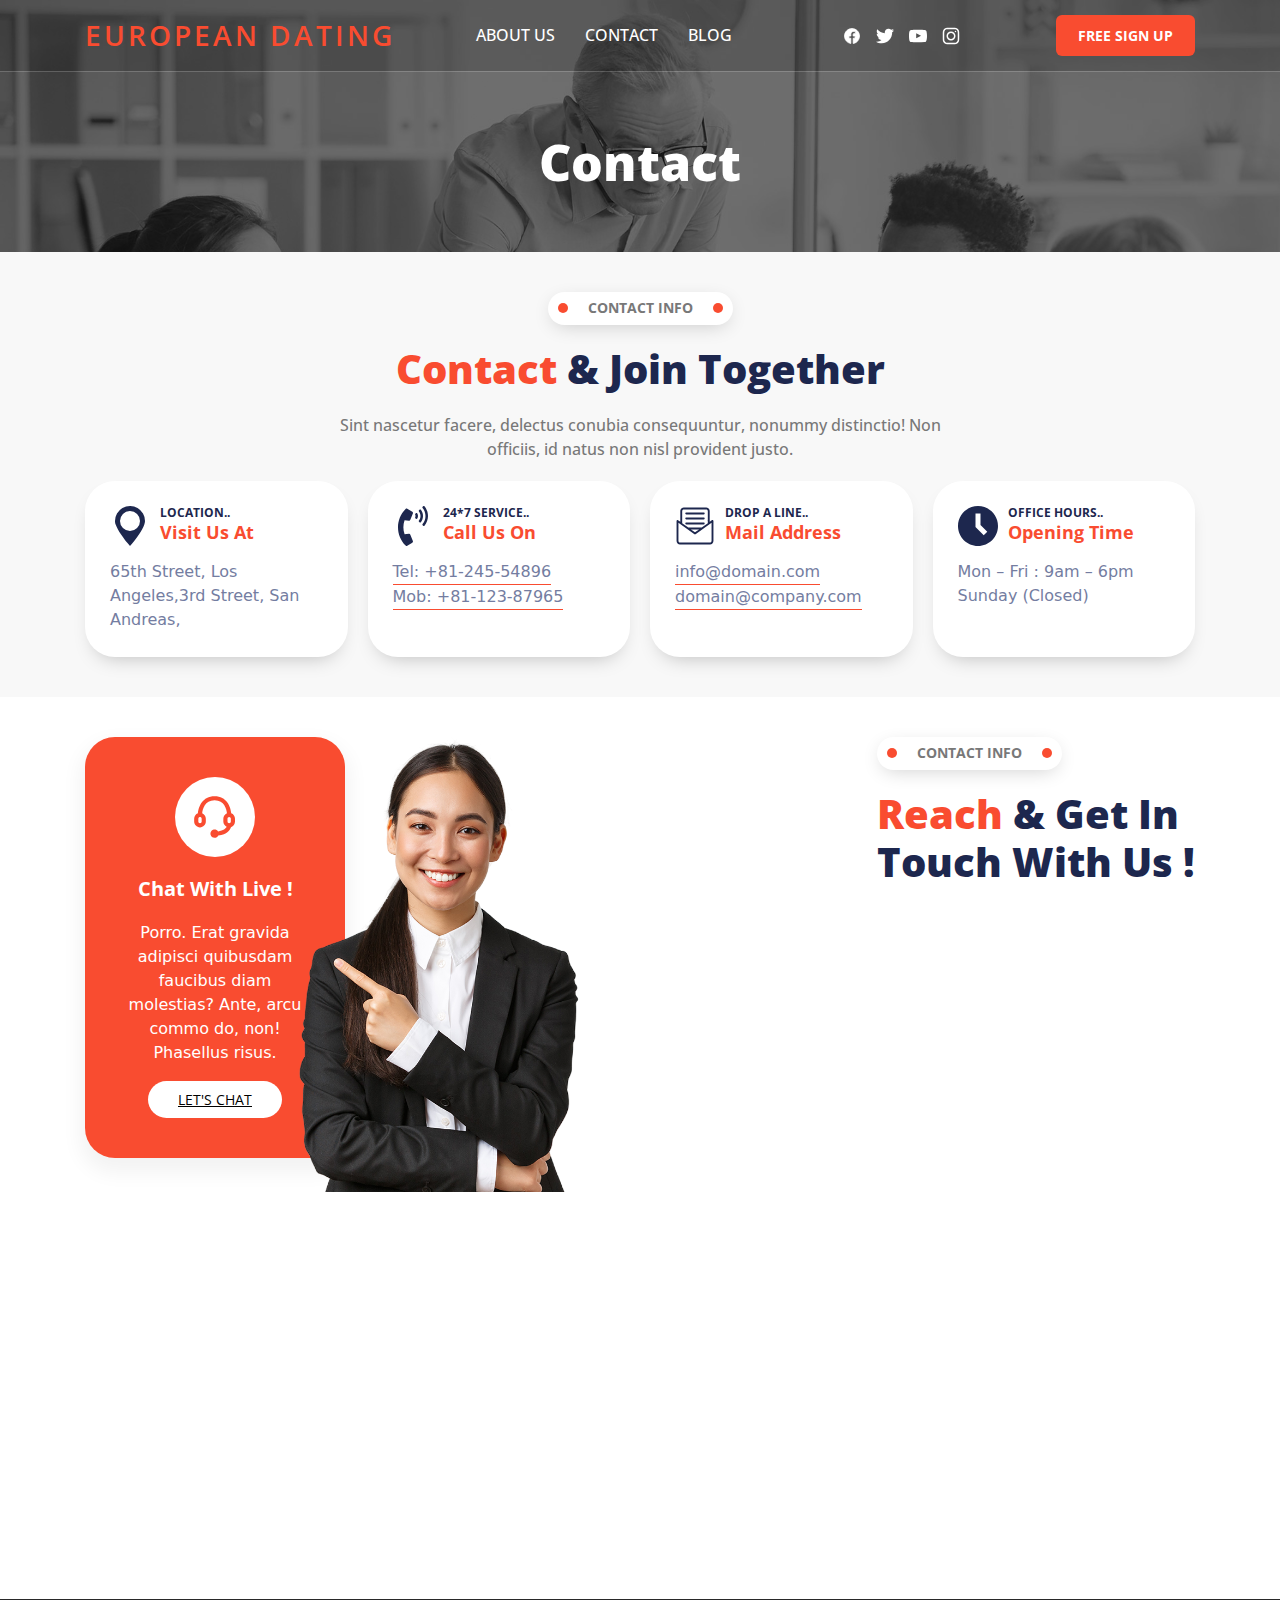
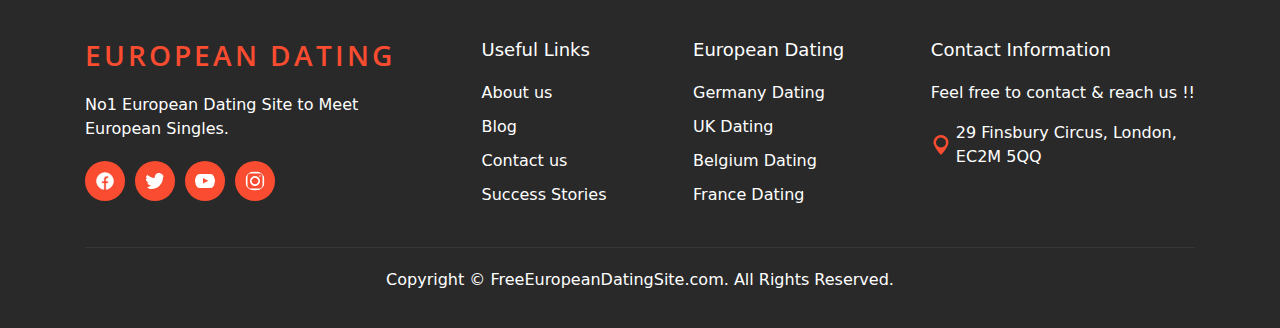
<file: contact.html>
<!DOCTYPE html>
<html lang="en">

<head>
    <meta charset="UTF-8">
    <meta name="viewport" content="width=device-width, initial-scale=1.0">
    <title>::Dating Contact</title>
    <link rel="stylesheet" href="css/style.css">
    <link rel="stylesheet" href="css/animate.css">
    <link rel="stylesheet" href="css/bootstrap.css">
    <link rel="stylesheet" href="css/owl.carousel.css">
    <link rel="stylesheet" href="css/owl.theme.default.css">
    <link rel="stylesheet" href="Open_Sans/fonts.css">
</head>

<body>

    <div class="hero_section about_section">
        <div class="header_section">
            <div class="cust_container">
                <div class="header_content">
                    <div class="logo">
                        <h3><a href="index.html">EUROPEAN DATING</a></h3>
                    </div>
                    <div class="header_menu">
                        <ul>
                            <li><a href="about.html">About us</a></li>
                            <li><a href="contact.html">Contact</a></li>
                            <li><a href="#">Blog</a></li>
                            <img src="img/close.svg" class="close_menu" />
                        </ul>
                    </div>
                    <div class="social_icons">
                        <ul>
                            <li><a href="#"><img src="img/facebook.svg" class="social_icons_img" /></a></li>
                            <li><a href="#"><img src="img/twitter.svg" class="social_icons_img" /></a></li>
                            <li><a href="#"><img src="img/youtube.svg" class="social_icons_img" /></a></li>
                            <li><a href="#"><img src="img/instagram.svg" class="social_icons_img" /></a></li>
                        </ul>
                    </div>
                    <div class="sign_up_btn">
                        <a href="#">Free Sign Up</a>
                        <img src="img/hamburger.svg" class="toggle_btn" />
                    </div>
                </div>
            </div>
        </div>
        <div class="cust_container">
            <div class="hero_content about_hero_text">
                <div class="hero_left_text">
                    <h1>Contact</h1>
                </div>
            </div>
        </div>
    </div>

    <div class="index_ninth_section common_space">
        <div class="cust_container">
            <div class="index_third_right_section">
                <div class="about_text">
                    <h4>CONTACT INFO</h4>
                </div>
                <h5><span>Contact</span> & Join Together</h5>
                <p>Sint nascetur facere, delectus conubia consequuntur, nonummy distinctio! Non officiis, id natus non
                    nisl provident justo.</p>
            </div>

            <div class="contact_info">
                <div class="contact_info_box">
                    <div class="contact_info_top_box">
                        <img src="img/dark_pin.svg" />
                        <div class="contact_details">
                            <h4>LOCATION..</h4>
                            <h3>Visit Us At</h3>
                        </div>
                    </div>
                    <p>65th Street, Los Angeles,3rd Street, San Andreas,</p>
                </div>
                <div class="contact_info_box">
                    <div class="contact_info_top_box">
                        <img src="img/phone.svg" />
                        <div class="contact_details">
                            <h4>24*7 SERVICE..</h4>
                            <h3>Call Us On</h3>
                        </div>
                    </div>
                    <div class="number">
                        <a href="#">Tel: +81-245-54896</a><br>
                        <a href="#">Mob: +81-123-87965</a>
                    </div>
                </div>
                <div class="contact_info_box">
                    <div class="contact_info_top_box">
                        <img src="img/envelope.svg" />
                        <div class="contact_details">
                            <h4>DROP A LINE..</h4>
                            <h3>Mail Address</h3>
                        </div>
                    </div>
                    <div class="number">
                        <a href="#">info@domain.com</a><br>
                        <a href="#">domain@company.com</a>
                    </div>
                </div>
                <div class="contact_info_box">
                    <div class="contact_info_top_box">
                        <img src="img/clock.svg" />
                        <div class="contact_details">
                            <h4>OFFICE HOURS..</h4>
                            <h3>Opening Time</h3>
                        </div>
                    </div>
                    <p>Mon – Fri : 9am – 6pm <br> Sunday (Closed)</p>
                </div>
            </div>
        </div>
    </div>

    <div class="reach_out_section common_space pb-0">
        <div class="cust_container">
            <div class="reach_out_inner_section">
                <div class="reach_out_left_section">
                    <div class="reach_out_orange_box">
                        <div class="suport_icon">
                            <img src="img/support1.svg" />
                        </div>
                        <div class="suport_text">
                            <h4>Chat With Live !</h4>
                            <p>Porro. Erat gravida adipisci quibusdam faucibus diam molestias? Ante, arcu commo do, non!
                                Phasellus risus.</p>
                            <a href="#">LET'S CHAT</a>
                        </div>
                    </div>
                    <div class="single_girl">
                        <img src="img/single_girl.png" />
                    </div>
                </div>
                <div class="reach_out_right_section">
                    <div class="index_third_right_section">
                        <div class="about_text">
                            <h4>CONTACT INFO</h4>
                        </div>
                        <h5><span>Reach</span> & Get In <br>Touch With Us !</h5>
                    </div>
                </div>
            </div>
        </div>
    </div>

    <div class="map_section">
        <iframe 
            src="https://www.google.com/maps/embed?pb=!1m18!1m12!1m3!1d2483.5466494885964!2d-0.12209412338015467!3d51.50318637181234!2m3!1f0!2f0!3f0!3m2!1i1024!2i768!4f13.1!3m3!1m2!1s0x487604c7c7eb9be3%3A0x3918653583725b56!2sRiverside%20Building%2C%20County%20Hall%2C%20Westminster%20Bridge%20Rd%2C%20London%20SE1%207JA%2C%20UK!5e0!3m2!1sen!2sin!4v1764225591167!5m2!1sen!2sin" 
            width="100%" 
            height="400" 
            style="border:0;" 
            allowfullscreen="" 
            loading="lazy" 
            referrerpolicy="no-referrer-when-downgrade">
    </iframe>
    </div>

    <div class="footer_section common_space pb-0">
        <div class="cust_container">
            <div class="footer_inner_content">
                <div class="footer_left_section">
                    <div class="logo">
                        <h3>EUROPEAN DATING</h3>
                        <p>No1 European Dating Site to Meet <br>European Singles.</p>
                        <div class="footer_social_icon">
                            <a href="#"><img src="img/facebook.svg"/></a>
                            <a href="#"><img src="img/twitter.svg"/></a>
                            <a href="#"><img src="img/youtube.svg"/></a>
                            <a href="#"><img src="img/instagram.svg"/></a>
                        </div>
                    </div>
                </div>
                <div class="footer_left_mid_section">
                    <h3>Useful Links</h3>
                    <a href="#">About us</a>
                    <a href="#">Blog</a>
                    <a href="#">Contact us</a>
                    <a href="#">Success Stories</a>
                </div>
                <div class="footer_left_mid_section">
                    <h3>European Dating</h3>
                    <a href="#">Germany Dating</a>
                    <a href="#">UK Dating</a>
                    <a href="#">Belgium Dating</a>
                    <a href="#">France Dating</a>
                </div>
                <div class="footer_left_mid_section">
                    <h3>Contact Information</h3>
                    <p>Feel free to contact & reach us !!</p>
                    <div class="location">
                        <img src="img/pin.svg" class="pin"/>
                        <span>29 Finsbury Circus, London, <br>EC2M 5QQ</span>
                    </div>
                </div>
            </div>
            <div class="sub_footer">
                <p>Copyright ©  FreeEuropeanDatingSite.com. All Rights Reserved.</p>
            </div>
        </div>
    </div>

    <script type="text/javascript" src="js/jquery.min.js"></script>
    <script type="text/javascript" src="js/bootstrap.js"></script>
    <script type="text/javascript" src="js/wow.min.js"></script>
    <script type="text/javascript" src="js/owl.carousel.js"></script>
    <script type="text/javascript" src="js/script.js"></script>
</body>

</html>
</file>
<file: css/style.css>
*{
    margin: 0;
    padding: 0;
}
html,body{
    font-family: 'OpenSans-Regular';
    width: 100%;
    height: 100%;
}

:root{
    --black : #000000;
    --white : #ffffff;
    --orange:#f94c30;
}

/******************************* common_css *******************************/
h1,h2,h3,h4,h5,h6,ul,p{
    margin: 0;
    padding: 0;
}
.cust_container {
    max-width: 1140px;
    margin: 0 auto;
    padding: 0 15px;
}
.common_space{
    padding: 50px 0;
}
/******************************* end_common_css *******************************/

/******************************* header_section_css *******************************/
.header_content{
    display: flex;
    flex-direction: row;
    justify-content: space-between;
    align-items: center;
}
.header_section{
    padding: 20px 0;
    position: relative;
    border-bottom: 1px solid #FFFFFF2E;
}
.header_section::after{
    content: "";
    position: absolute;
    top: 0;
    left: 0;
    width: 100%;
    height: 100%;
    background-color: #111111;
    opacity: 0.2;
}
.header_content{
    position: relative;
    z-index: 1;
}
.logo h3{
    font-family: 'OpenSans-SemiBold';
    color: var(--orange);
    letter-spacing: 3px;
    margin: 0;
}
.logo h3 a{
    font-family: 'OpenSans-SemiBold';
    color: var(--orange);
    letter-spacing: 3px;
    margin: 0;
    text-decoration: none;
}
.logo img{
    width: 300px;
}
.header_menu ul{
    padding: 0;
    margin: 0;
    display: flex;
    flex-direction: row;
    align-items: center;
}
.header_menu ul li{
    list-style-type: none;
}
.header_menu ul li a{
    font-family: 'OpenSans-Medium';
    text-decoration: none;
    color: var(--white);
    text-transform: uppercase;
    margin: 0 40px 0 0;
    transition: all .5s;
}
.header_menu ul li a:hover{
    color: var(--orange);
}
.social_icons ul{
    margin: 0;
    padding: 0;
    display: flex;
    flex-direction: row;
    align-items: center;
}
.social_icons ul li{
    list-style-type: none;
    margin: 0 20px 0 0;
}
.social_icons_img{
    width: 18px;
}
.sign_up_btn a{
    font-family: 'OpenSans-Bold';
    text-decoration: none;
    color: var(--white);
    background-color: var(--orange);
    display: inline-block;
    padding: 10px 22px;
    border-radius: 6px;
    text-transform: uppercase;
    font-size: 14px;
    transition: all .5s;
}
.sign_up_btn a:hover{
    color: var(--white);
    background-color: #b4260f;
}
.toggle_btn{
    width: 30px;
    cursor: pointer;
    display: none;
}
.close_menu{
    width: 30px;
    display: none;
}
/******************************* header_section_css *******************************/

/******************************* hero_section_css *******************************/
.hero_section{
    width: 100%;
    height: auto;
    background-image: url("../img/bg-banner.jpg");
    background-position: center;
    background-size: cover;
}
.hero_content{
    padding: 80px 0;
    display: flex;
    align-items: center;
    justify-content: space-between;
}
.hero_left_text h1{
    font-family: 'OpenSans-Bold';
    text-transform: uppercase;
    color: var(--white);
    font-size: 55px;
    margin: 0;
}
.hero_left_text h2{
    font-family: 'OpenSans-Bold';
    color: var(--white);
    font-size: 38px;
    width: 100%;
    max-width: 800px;
}
.hero_right_content{
    background-color: #0000007A;
    padding: 40px 20px;
    border-radius: 8px;
    text-align: center;
    display: inline-block;
    column-gap: 20px;
}

.gender_choice_btn a{
    font-family: 'OpenSans-Bold';
    display: block;
    border-width: 2px;
    border-radius: 15px;
    padding: 16px 26px;
    color: var(--white);
    text-decoration: none;
    border-style: solid;
    background-color: #191E23;
    font-size: 16px;
    margin-bottom: 20px;
}
.gender_choice_btn a:hover{
    color: var(--white);
}
.gender_choice_btn a:first-child{
    border-color: var(--orange);
}
.gender_choice_btn a:last-child{
    border-color: #0080FF;
    margin-bottom: 0;
}

.hero_right_content h3{
    font-family: 'OpenSans-Bold';
    font-size: 32px;
    color: var(--white);
    margin-bottom: 20px;
}
/******************************* end_hero_section_css *******************************/


/******************************* index_second_section_css *******************************/
.index_second_title h3{
    font-family: 'OpenSans-Bold';
    text-align: center;
    text-transform: uppercase;
    color: var(--orange);
    font-size: 38px;
}
.people_section{
    margin-top: 30px;
    display: grid;
    grid-template-columns: repeat(5,1fr);
    column-gap: 20px;
    row-gap: 10px;
}
.people_section_box{
    position: relative;
}
.people_section_box img{
    border-radius: 20px;
    width: 100%;
    height: 300px;
    object-fit: cover;
}
.people_section_box a{
    font-family: 'OpenSans-Bold';
    display: inline-flex;
    align-items: center;
    text-decoration: none;
    background-color: var(--orange);
    border-radius: 10px;
    padding: 5px 10px;
    text-transform: uppercase;
    color: var(--white);
    position: absolute;
    bottom: 0;
    left: 50%;
    transform: translate(-50%, -50%);
    font-size: 14px;
    line-height: 0;
}
.people_section_box span{
    font-family: 'OpenSans-Bold';
    background-color: var(--orange);
    border-radius: 6px;
    display: inline-block;
    color: var(--white);
   font-size: 10px;
    padding: 2px 10px;
    position: absolute;
    top: 10px;
    left: 9px;
}
.people_section_box a:hover{
    color: var(--white);
}
.people_section_box a img{
    width: 20px;
    height: auto !important;
    margin-right: 2px;
}
.people_main_box h4{
    font-family: 'OpenSans-Bold';
    text-align: center;
    text-transform: uppercase;
    margin-top: 15px;
    font-size: 18px;
}
.view_all_btn{
    margin: 20px auto;
    text-align: center;
}
.view_all_btn a{
    font-family: 'OpenSans-Bold';
    display: inline-block;
    background-color: var(--orange);
    color: var(--white);
    border-radius: 8px;
    padding: 12px 48px;
    font-size: 16px;
    text-decoration: none;
    text-transform: uppercase;
    box-shadow: 0px 0px 10px 0px rgba(0, 0, 0, 0.202);
}
.view_all_btn a:hover{
    background-color: transparent;
    color: var(--orange);
    background-image: linear-gradient(180deg, #FFFFFF 0%, #FFFFFF 100%);
}
/******************************* index_second_section_css *******************************/

/******************************* index_third_section_css *******************************/
.index_third_inner_section{
    display: flex;
    flex-direction: row;
    column-gap: 150px;
}
.girl_img{
    width: 100%;
    max-width: 400px;
}
.about_text h4{
    font-family: 'OpenSans-Bold';
    margin: 0;
    text-transform: uppercase;
    font-size: 14px;
    color: #787878;
    display: inline-block;
    background-color: var(--white);
    box-shadow: 0px 5px 20px -5px rgba(0, 0, 0, 0.2);
    padding: 8px 40px;
    border-radius: 30px;
    position: relative;
}
.index_third_left_section{
    flex-grow: 1;
    flex-shrink: 0;
}
.about_text h4::before{
    content: "";
    position: absolute;
    top: 50%;
    left: 0;
    width: 10px;
    height: 10px;
    background-color: var(--orange);
    border-radius: 100%;
    transform: translate(100%, -50%);
}
.about_text h4::after{
    content: "";
    position: absolute;
    top: 50%;
    right: 0;
    width: 10px;
    height: 10px;
    background-color: var(--orange);
    border-radius: 100%;
    transform: translate(-100%, -50%);
}
.index_third_right_section h5{
    font-family: 'OpenSans-ExtraBold';
    margin-top: 30px;
    font-size: 48px;
    margin-bottom: 0;
    color: #1d274e;
}
.index_third_right_section h5 span{
    color: var(--orange);
}
.index_third_right_section p{
    font-family: 'OpenSans-Medium';
    color: #787878;
    padding: 30px 0;
}
.checked{
    width: 24px;
    margin-right: 5px;
}
.list_box span{
    font-family: 'OpenSans-Medium';
    color: #1d274e;
}
.list_box{
    margin-bottom: 10px;
    display: flex;
    align-items: flex-start;
}
/******************************* index_third_section_css *******************************/

/******************************* index_fourth_section_css *******************************/
.index_fourth_section{
    width: 100%;
    height: auto;
    background-color: #292929;
    margin-top: 100px;
    position: relative;
    z-index: 10;
    padding: 80px 0 200px !important;
}
.index_fourth_section::after{
    content: "";
    position: absolute;
    top: 0;
    left: 0;
    width: 100%;
    height: 100%;
    background-image: url("../img/map.png");
    background-position: center;
    opacity: 0.1;
    z-index: -1;
}
.index_fourth_inner_section{
    display: flex;
    flex-direction: row;
    align-items: center;
    column-gap: 50px;
}
.index_fourth_inner_section h5{
    font-family: 'OpenSans-ExtraBold';
    color: var(--white);
    font-size: 48px;
    padding: 20px 0;
}
.index_fourth_inner_section h5 span{
    color: var(--orange);
}
.index_fourth_inner_section p{
    font-family: 'OpenSans-Medium';
    color: var(--white);
    margin-bottom: 20px;
}
.index_fourth_left_section .third_left_list span{
    color: var(--white);
}
.index_fourth_right_box{
    background-color: #111111;
    border-radius: 30px;
    padding: 40px 50px;
    box-shadow: 0px 0px 20px -10px #000000;
}
.index_black_box{
    display: grid;
    grid-template-columns: repeat(2,1fr);
    margin: auto;
    text-align: center;
    gap: 30px;
}
.index_fourth_list_icon{
    width: 70px;
}
.index_fourth_right_box h4{
    font-family: 'OpenSans-Bold';
    text-align: center;
    color: var(--white);
    padding-top: 15px;
    font-size: 18px;
    width: 100%;
    max-width: 150px;
}
.index_fourth_right_section{
    flex-grow: 1;
    flex-shrink: 0;
}
/******************************* index_fourth_section_css *******************************/

/******************************* index_fifth_section_css *******************************/
.index_fifth_section{
    margin-top: -100px;
    position: relative;
    z-index: 10;
}
.index_inner_fifth_section{
    background-color: var(--orange);
    padding: 50px;
    border-radius: 30px;
    display: flex;
    flex-direction: row;
    justify-content: space-between;
}
.index_inner_left_icon{
    width: 70px;
    height: 70px;
    border-radius: 100%;
    border: 1px solid var(--white);
    display: flex;
    flex-direction: column;
    align-items: center;
    justify-content: center;
}
.index_inner_left_icon img{
    width: 40px;
}
.index_inner_left_section{
    display: flex;
    flex-direction: row;
    column-gap: 20px;
    flex-grow: 1;
    width: 35%;
    flex-shrink: 0;
}
.index_inner_right_icon h4{
    color: var(--white);
    font-size: 16px;
    margin: 0;
}
.index_inner_right_icon h3{
    font-family: 'OpenSans-Bold';
    color: var(--white);
    font-size: 32px;
    margin: 0;
    width: 100%;
    max-width: 200px;
}
.index_inner_right_first_section p{
    font-family: 'OpenSans-Medium';
    color: var(--white);
    width: 100%;
    max-width: 400px;
    display: flex;
    flex-direction: row;
    align-items: center;
    justify-content: space-between;
    width: 100%;
    margin: 0;
}
.index_inner_right_section{
    padding-left: 50px;
    border-left: 1px solid #FFFFFF57;
    width: 100%;
    display: flex;
    justify-content: space-between;
}
.index_inner_right_section .sign_up_btn a{
    background-color: var(--white);
    color: var(--black);
    transition: all .5s;
}
.index_inner_right_section .sign_up_btn a:hover{
    background-color: #b4260f;
    color: var(--white);
}
.index_inner_right_first_section{
    display: flex;
    flex-direction: row;
    align-items: center;
    justify-content: space-between;
    width: 100%;
}
/******************************* end_index_fifth_section_css *******************************/

/******************************* index_sixth_section_css *******************************/
.index_sixth_section{
    margin-top: 80px;
}
.index_sixth_section h3{
    color: var(--orange);
    text-transform: uppercase;
    font-size: 24px;
}
/******************************* end_index_sixth_section_css *******************************/


/******************************* index_seventh_section_css *******************************/

.index_inner_seventh_content{
    background-color: #f8f8f8;
}
.index_seventh_title h3{
    font-family: 'OpenSans-ExtraBold';
    font-size: 55px;
    text-align: center;
    text-transform: uppercase;
    color: var(--black);
}
.index_inner_seventh_content .owl-carousel .item img{
    width: auto !important;
}
/******************************* index_seventh_section_css *******************************/

/******************************* index_eighth_section_css *******************************/
.index_eighth_section .index_third_right_section{
    text-align: center;
}
.index_eighth_section .index_third_right_section p{
    width: 100%;
    max-width: 650px;
    margin: auto;
}
.top_countries_section{
    margin-top: 20px;
    display: grid;
    grid-template-columns: repeat(3,1fr);
    gap: 30px;
}
.top_countries_box img{
    width: 100%;
    border-radius: 30px;
}
.top_countries_box{
    position: relative;
    cursor: pointer;
}
.top_countries_box::after{
    content: "";
    position: absolute;
    top: 0;
    left: 0;
    width: 100%;
    height: 100%;
    border-radius: 30px;
    transition: all .5s;
}
.top_countries_box:hover::after{
    background-color: #00000099;
}
.top_countries_box_content{
    position: absolute;
    top: 50%;
    left: 50%;
    transform: translate(-50%,-50%);
    width: 100%;
    text-align: center;
    z-index: 10;
    transition: all .5s;
    opacity: 0;
}
.top_countries_box:hover .top_countries_box_content{
    opacity: 1;
}

.top_countries_box_content h4{
    font-family: 'OpenSans-Bold';
    color: var(--white);
    font-size: 20px;
}
.top_countries_box_content p{
    font-family: 'OpenSans-Bold';
    color: var(--white);
    font-size: 14px;
    width: 100%;
    max-width: 300px;
    margin: 10px auto;
}
/******************************* index_eighth_section_css *******************************/

/******************************* index_ninth_section_css *******************************/
.index_ninth_section{
    background-color: #f8f8f8;
}
.index_ninth_section .index_third_right_section{
    text-align: center;
}
.index_ninth_section .index_third_right_section p{
    width: 100%;
    max-width: 650px;
    margin: auto;
}
.index_ninth_team_img .team_img{
    width: 100%;
    border-top-left-radius: 30px;
    border-top-right-radius: 30px;
}
.index_ninth_inner_section{
    display: grid;
    grid-template-columns: repeat(4,1fr);
    column-gap: 30px;
}
.index_ninth_box{
    background-color: var(--white);
    box-shadow: 0px 0px 30px 0px rgba(0, 0, 0, 0.05);
    border-radius: 30px;
}
.index_team_name h4{
    background-color: var(--orange);
    color: var(--white);
    display: inline-block;
    padding: 12px 40px;
    border-radius: 10px;
    margin: 0;
    position: absolute;
    bottom: 0;
    left: 50%;
    transform: translate(-50%, 25%);
    font-size: 20px;
}
.index_team_name h4 a{
    text-decoration: none;
    color: var(--white);
}
.index_ninth_team_img{
    position: relative;
}
.team_social_icons{
    padding: 40px;
}
.team_social_icons a{
    display: inline-flex;
    justify-content: center;
    align-items: center;
    width: 30px;
    height: 30px;
    border: 1px solid var(--black);
    border-radius: 100%;
    margin: 0 10px 0 0;
    transition: all .5s;
}
.team_social_icons a img{
    width: 15px;
    filter: invert(100%);
}
.team_social_icons a:hover{
    background-color: #b4260f;
    border: 1px solid #b4260f;
    transform: scale(1.2);
}
.team_social_icons a:hover img{
    filter: invert(0%);
}
/******************************* index_ninth_section_css *******************************/

/******************************* index_tenth_section_css *******************************/
.index_tenth_section{
    position: relative;
    width: 100%;
    height: auto;
    background-color: #292929;
    position: relative;
    z-index: 10;
}
.index_tenth_section::after{
    content: "";
    position: absolute;
    top: 0;
    left: 0;
    width: 100%;
    height: 100%;
    background-image: url("../img/map.png");
    background-position: center;
    opacity: 0.1;
    z-index: -1;
}
.index_tenth_section .index_third_right_section h5{
    color: var(--white);
    width: 100%;
    max-width: 500px;
    margin-top: 0;
}
.index_tenth_section .index_third_right_section p{
    color: var(--white);
}
.inline_div{
    display: flex;
    align-items: flex-start;
    justify-content: space-between;
    margin-top: 30px;
}
.inline_div p{
    width: 100%;
    max-width: 400px;
    font-size: 14px;
    padding: 0 !important;
}
.inline_div a{
    background-color: var(--white);
    color: var(--black);
    transition: all .5s;
}
.inline_div a:hover{
    background-color: #b4260f;
    color: var(--white);
}
.client_review_section{
    margin-top: 80px;
}
.client_review_box{
    padding: 40px 30px;
    border-radius: 30px;
    background-color: #111111;
    position: relative;
}

.client_review_section{
    display: grid;
    grid-template-columns: repeat(3,1fr);
    column-gap: 50px;
}
.client_img{
    position: absolute;
    top: 0;
    left: 0;
    transform: translate(50%, -50%);
}
.client_img img{
    width: 80px;
    height: 80px;
    border-radius: 100%;
    border: 6px solid #292929;
}
.client_text p{
    color: var(--white);
    padding-top: 20px;
    margin: 0;
    padding-bottom: 20px;
    border-bottom: 1px solid #FFFFFF57;
}
.client_name{
    padding-top: 20px;
    display: flex;
    flex-direction: row;
    justify-content: space-between;
    align-items: center;
}
.client_name h4{
    color: var(--white);
    margin: 0;
    font-size: 18px;
}
.client_social_links a img{
    width: 18px;
    margin: 0 4px;
}
/******************************* index_tenth_section_css *******************************/

/******************************* index_eleventh_section_css *******************************/
.index_eleventh_inner_section{
    background-color: var(--orange);
    border-radius: 30px;
    display: grid;
    grid-template-columns: repeat(4,1fr);
}
.count_box{
    text-align: center;
    border-right: 1px solid #FFFFFF57;
}
.count_box img{
    width: 80px;
}
.count_box h3{
    font-family: 'OpenSans-ExtraBold';
    color: var(--white);
    font-size: 55px;
    margin-bottom: 0px;
}
.count_box h4{
    color: var(--white);
    font-size: 16px;
    margin: 0;
}
.question_section{
    margin-top: 50px;
}
.question_box h3{
    font-family: 'OpenSans-SemiBold';
    font-size: 36px;
}
.question_box h2{
    font-family: 'OpenSans-SemiBold';
    font-size: 42px;
}
.question_box h4{
    font-size: 26px;
}
.question_box h5{
    font-size: 22px;
}
.question_box p{
    font-size: 18px;
}
.question_box ul li{
    font-size: 18px;
    margin-bottom: 10px;
}
.blog_inner_sub_div_content .blog_inner_sub_div_left_content .blog_two_sixth_inner_section_box{
    box-shadow: none;
    padding: 0;
}
.blog_inner_sub_div_content .blog_inner_sub_div_left_content .blog_two_sixth_inner_section_box:hover{
    transform: none
}
.blog_inner_sub_div_content .blog_inner_sub_div_left_content .blog_two_sixth_inner_section_box h3{
    font-size: 1.8rem;
}
/******************************* index_eleventh_section_css *******************************/

/******************************* index_twelth_section_css *******************************/
.faq_section h3{
    font-family: 'OpenSans-ExtraBold';
    font-size: 38px;
    margin-bottom: 20px;
}
.faq_box h4{
    font-family: 'OpenSans-Bold';
    font-size: 20px;
}
.faq_box h5{
    font-family: 'OpenSans-Regular';
}
.faq_box{
    margin-bottom: 30px;
}
/******************************* index_twelth_section_css *******************************/

/******************************* index_thirteen_section_css *******************************/
.index_thirteen_section{
    background-color: #f8f8f8;
}
.index_thirteen_inner_section{
    display: flex;
}
/******************************* index_thirteen_section_css *******************************/

/******************************* footer_section_css *******************************/
.footer_section{
    background-color: #292929;
}
.footer_left_section .logo p{
    color: var(--white);
    margin: 20px 0;
}
.footer_social_icon{
    display: flex;
}
.footer_social_icon img{
    width: 40px;
    height: 40px;
    border-radius: 100%;
    background-color: var(--orange);
    display: flex;
    justify-content: center;
    align-items: center;
    padding: 10px;
    margin: 0 10px 0 0;
}
.footer_left_mid_section h3{
    color: var(--white);
    font-size: 18px;
    margin-bottom: 20px;
}
.footer_inner_content{
    display: flex;
    flex-direction: row;
    justify-content: space-between;
    padding-bottom: 30px;
    border-bottom: 1px solid #50505057;
}
.footer_left_mid_section a{
    display: block;
    text-decoration: none;
    margin-bottom: 10px;
    color: var(--white);
    transition: all .5s;
}
.footer_left_mid_section a:hover{
    color: var(--orange);
}
.pin{
    width: 20px;
    margin-right: 5px;
}
.footer_left_mid_section p{
    color: var(--white);
}
.location{
    display: flex;
    flex-direction: row;
    color: var(--white);
}
.sub_footer{
    color: var(--white);
    text-align: center;
    margin: 0;
    padding: 20px 0;
}
/******************************* footer_section_css *******************************/


/******************************* about_css *******************************/
.about_section{
    width: 100%;
    height: auto;
    background-image: url("../img/about_bg.jpg");
    background-position: top;
    background-size: cover;
    position: relative;
    z-index: 1;
}
.about_section::after{
    content: '';
    position: absolute;
    top: 0;
    left: 0;
    width: 100%;
    height: 100%;
    background-color: rgba(17, 17, 17, 0.6);
    z-index: -1;
}
.about_hero_text{
    text-align: center;
    justify-content: center;
    padding: 180px 0;
}
.about_hero_text h1{
    font-family: 'OpenSans-ExtraBold';
    text-align: center !important;
    text-transform: capitalize;
    font-size: 65px;
}
.about_second_section .inline_div h5{
    margin-top: 0;
    font-size: 44px;
}
.about_second_section .inline_div p{
    width: 100%;
    max-width: 280px;
}
.about_third_section{
    margin-top: 50px;
    display: grid;
    grid-template-columns: repeat(3,1fr);
    column-gap: 30px;
}
.about_third_section_box{
    box-shadow: 0px 10px 30px -10px rgba(0, 0, 0, 0.25);
    padding: 20px;
    border-radius: 30px;
    background-color: var(--white);
    display: flex;
}
.about_third_box_icon{
    width: 75px;
    height: 75px;
    background-color: var(--orange);
    border-radius: 100%;
    display: flex;
    justify-content: center;
    align-items: center;
    flex-grow: 1;
    flex-shrink: 0;
}
.about_third_box_icon img{
    width: 35px;
}
.about_third_box_content{
    padding-left: 10px;
}
.about_third_box_content h4{
    margin: 0;
    font-size: 20px;
    margin-bottom: 5px;
}
.about_third_box_content p{
    color: #747DA1;
    margin: 0;
}
.black_box{
    background-color: var(--black);
}
.about_fourth_section{
    display: flex;
    align-items: center;
    margin-top: 50px;
    column-gap: 20px;
}

.about_team_box img{
    width: 100%;
    border-radius: 30px;
}
.about_video_section{
    width: 80%;
    height: auto;
    background-image: url("../img/team_two.jpg");
    padding: 160px 0;
    background-position: center;
    background-size: cover;
    border-radius: 30px;
    position: relative;
}
.about_video_section::after{
    content: "";
    position: absolute;
    top: 0;
    left: 0;
    width: 100%;
    height: 100%;
    border-radius: 30px;
    background-color: rgba(17, 17,17,0.5);
}

.video-modal {
    display: none;
    position: fixed;
    inset: 0;
    background: rgba(0,0,0,0.8);
    z-index: 9999;
    justify-content: center;
    align-items: center;
}

.video-modal .video-content {
    position: absolute;
    max-width: 900px;
    width: 90%;
    top: 50%;
    left: 50%;
    transform: translate(-50%,-50%);
}

.close-video {
    position: absolute;
    top: -40px;
    right: -10px;
    font-size: 32px;
    color: #fff;
    cursor: pointer;
}


.video-play-button {
  position: absolute;
  z-index: 10;
  top: 50%;
  left: 50%;
  transform: translateX(-50%) translateY(-50%);
  box-sizing: content-box;
  display: block;
  width: 32px;
  height: 44px;
  /* background: #fa183d; */
  border-radius: 50%;
  padding: 18px 20px 18px 28px;
}

.video-play-button:before {
  content: "";
  position: absolute;
  z-index: 0;
  left: 50%;
  top: 50%;
  transform: translateX(-50%) translateY(-50%);
  display: block;
  width: 80px;
  height: 80px;
  background: var(--orange);
  border-radius: 50%;
  animation: pulse-border 1500ms ease-out infinite;
}

.video-play-button:after {
  content: "";
  position: absolute;
  z-index: 1;
  left: 50%;
  top: 50%;
  transform: translateX(-50%) translateY(-50%);
  display: block;
  width: 80px;
  height: 80px;
  background: var(--orange);
  border-radius: 50%;
  transition: all 200ms;
}

.video-play-button:hover:after {
  background-color: darken(#fa183d, 10%);
}

.video-play-button img {
  position: relative;
  z-index: 3;
  max-width: 100%;
  width: auto;
  height: auto;
}

.video-play-button span {
  display: block;
  position: absolute;
  z-index: 3;
  width: 0;
  height: 0;
  border-left: 22px solid #fff;
    border-top: 12px solid transparent;
    border-bottom: 12px solid transparent;
    top: 50%;
    left: 50%;
    transform: translate(-50%, -50%);
}

@keyframes pulse-border {
  0% {
    transform: translateX(-50%) translateY(-50%) translateZ(0) scale(1);
    opacity: 1;
  }
  100% {
    transform: translateX(-50%) translateY(-50%) translateZ(0) scale(1.5);
    opacity: 0;
  }
}
.about_team_name{
    width: 90%;
    text-align: center;
}
.about_team_name_two{
    width: 90%;
    text-align: center;
    border-radius: 30px !important;
}
.about_team_name_two a{
    text-decoration: underline;
}
.about_team_name_two span{
    font-size: 14px;
    display: block;
}
/******************************* about_css *******************************/

/******************************* contact_css *******************************/
.contact_info{
    display: grid;
    grid-template-columns: repeat(4,1fr);
    column-gap: 20px;
}
.contact_info_box{
    border-radius: 30px;
    padding: 25px;
    background-color: var(--white);
    box-shadow: 0px 10px 20px -10px rgba(0, 0, 0, 0.25);
    
}
.contact_info_top_box{
    display: flex;
    flex-direction: row;
    column-gap: 10px;
    align-items: flex-start;
}
.contact_info_top_box img{
    width: 40px;
}
.contact_details h4{
    font-family: 'OpenSans-Bold';
    color: #1d274e;
    font-size: 12px;
    margin-bottom: 2px;
}
.contact_details h3{
    font-family: 'OpenSans-Bold';
    font-size: 18px;
    color: var(--orange);
    margin: 0;
}
.contact_info_box p{
    color: #747da1;
    margin: 0;
    padding-top: 14px;
}
.number{
    padding-top: 14px;
}
.number a{
    color: #747da1;
    display: inline-block;
    border-bottom: 1px solid var(--orange);
    text-decoration: none;
}
.reach_out_orange_box{
    background-color: var(--orange);
    border-radius: 30px;
    box-shadow: 0px 10px 20px 5px rgba(0, 0, 0, 0.05);
    padding: 40px 30px;
    display: inline-flex;
    text-align: center;
    justify-content: center;
    align-items: center;
    flex-direction: column;
}
.suport_icon{
    width: 80px;
    height: 80px;
    border-radius: 100%;
    display: flex;
    justify-content: center;
    align-items: center;
    background-color: var(--white);
}
.suport_icon img{
    width: 50px;
}
.suport_text h4{
    font-family: 'OpenSans-Bold';
    color: var(--white);
    margin-top: 20px;
    font-size: 20px;
}
.suport_text p{
    color: var(--white);
    width: 100%;
    max-width: 200px;
    margin-top: 20px;
}
.suport_text a{
    font-family: 'OpenSans-Regular';
    display: inline-block;
    background-color: var(--white);
    color: var(--black);
    padding: 8px 30px;
    border-radius: 30px;
    font-size: 14px;
    transition: all .5s;
}
.suport_text a:hover{
    color: var(--white);
    background-color: #b4260f;
}
.single_girl{
    margin-left: -50px;
}
.single_girl img{
    width: 100%;
    max-width: 300px;
}
.reach_out_left_section{
    display: flex;
    flex-direction: row;
    align-items: flex-start;
}
.reach_out_inner_section{
    display: flex;
    flex-direction: row;
    justify-content: space-between;
}
.reach_out_left_section{
    flex-grow: 1;
    flex-shrink: 0;
}
/******************************* contact_css *******************************/

/******************************* blog_css *******************************/
.blog_box{
    box-shadow: 0px 0px 30px 0px rgba(0, 0, 0, 0.15);
    background-color: var(--white);
    border-radius: 25px;
    overflow: hidden;
}
.blog_inner_left_section{
    display: grid;
    grid-template-columns: repeat(2,1fr);
    gap: 30px;
}
.blog_img img{
    width: 100%;
}
.blog_content{
    padding: 20px;
}
.blog_content h3{
    line-height: 22px;
}
.blog_content .blog_title{
    font-family: 'OpenSans-Bold';
    
    font-size: 20px;
    color: var(--black);
    text-transform: capitalize;
    padding: 0;
}
.blog_content p{
    font-family: 'OpenSans-SemiBold';
    color: #787878;
    font-size: 14px;
}
.blog_content a{
    font-family: 'OpenSans-SemiBold';
    text-transform: uppercase;
    text-decoration: none;
    color: var(--orange);
    font-size: 14px;
    transition: all .5s;
}
.blog_content a:hover{
    color: #b4260f;
}
.blog_inner_section{
    display: flex;
    flex-direction: row;
    align-items: flex-start;
    column-gap: 80px;
}
.blog_inner_right_section{
    text-align: center;
}
.profile{
    margin: 50px 0 30px;
}
.profile img{
    width: 100px;
    height: 100px;
    border-radius: 100%;
}
.blog_right_section h3{
    font-family: 'OpenSans-Bold';
    font-size: 22px;
}
.blog_right_section p{
    width: 100%;
    max-width: 340px;
    color: #747DA1;
    margin: 30px 0;
}
.blog_right_section .footer_social_icon{
    justify-content: center;
}
.blog_second_section{
    padding: 50px 0 0;
}
.blog_second_section_title_section{
    margin-top: 30px;
}
.blog_second_section_title_box{
    text-align: left !important;
    margin-bottom: 30px;
}
.blog_second_section_title_box a{
    font-family: 'OpenSans-ExtraBold';
    text-decoration: none;
    color: var(--black);
    font-size: 18px;
    display: block;
}
.blog_second_section_title_box a:hover{
    color: var(--black);
}
.blog_second_section_title_box img{
    width: 15px;
}
.blog_second_section_title_box span{
    margin-left: 2px;
    font-size: 14px;
}
.follow_section{
    margin-top: 20px;
}
.follow_section_box{
    padding: 10px 15px;
    background-color: var(--orange);
    border-radius: 30px;
    display: inline-flex;
    align-items: center;
    transition: all .5s;
    margin-bottom: 10px;
}
.follow_section_box:hover{
    background-color: #b4260f;
}
.follow_section_box img{
    width: 20px;
}
.follow_section_box span{
    font-family: 'OpenSans-SemiBold';
    color: var(--white);
    padding-left: 4px;
    font-size: 12px;
}
.follow_section a{
    text-decoration: none;
}
.blog_img{
    transition: all .5s;
    cursor: pointer;
    position: relative;
}
.blog_box:hover .blog_img{
    transform: scale(1.05) rotate(2deg);
    opacity: .8;
}
.blog_name{
    font-family: 'OpenSans-Bold';
    background-color: var(--orange);
    color: var(--white);
    padding: 3px 12px;
    border-radius: 30px;
    display: inline-block;
    text-transform: uppercase;
    font-size: 12px;
    position: absolute;
    top: 20px;
    left: 15px;
}
.blog_two h1{
    width: 100%;
    max-width: 900px;
}
.user_auth_btn{
    margin-top: 20px;
}
.user_auth_btn a{
    font-family: 'OpenSans-Bold';
    display: inline-block;
    padding: 12px 40px;
    text-decoration: none;
    border-radius: 8px;
    margin: 0 10px 0 0;
}
.user_auth_btn a:first-child{
    background-color: var(--white);
    color: var(--orange);
}
.user_auth_btn a:last-child{
    color: var(--white);
    border: 1px solid var(--white);
}
.map_two_img{
    text-align: right;
}
.map_two_img img{
    border-radius: 30px;
    width: 80%;
}
.blog_two h1{
    font-size: 48px;
}
.user_icon_box img{
    width: 20px;
}
.user_icons{
    margin-top: 20px;
    display: flex;
    flex-direction: row;
    column-gap: 20px;
    justify-content: center;
}
.user_icon_box{
    font-family: 'OpenSans-Bold';
    display: flex;
    align-items: center;
    justify-content: center;
    column-gap: 5px;
    color: var(--white);
}
.blog_inner_sub_div_left_content_box img{
    width: 100%;
    border-radius: 30px;
}
.blog_inner_sub_div_left_content_box p{
    margin-top: 20px;
    color: #747DA1;
}
.blog_inner_sub_div_left_content_box{
    margin-bottom: 30px;
}
.blog_inner_sub_div_left_content_box h3{
    font-family: 'OpenSans-Bold';
    font-size: 22px;
    margin-bottom: 20px;
}
.blog_inner_sub_div_client_word{
    padding: 25px;
    border-radius: 10px;
    text-align: center;
    background-color: #F9F9F9;
}
.blog_inner_sub_div_client_word p{
    color: #747DA1;
    font-style: italic;
}
.blog_inner_sub_div_client_word h5{
    font-size: 16px;
    color: #747DA1;
}
.blog_social_inner_section_box{
    padding: 10px 20px;
    display: inline-flex;
    align-items: center;
    border-radius: 30px;
}
.blog_social_inner_section_box span{
    font-family: 'OpenSans-Bold';
    margin-left: 6px;
    font-size: 14px;
}
.blog_social_inner_section_box a{
    text-decoration: none;
    color: var(--white);
}
.blog_social_inner_section_box a:hover{
    color: var(--white);
}
.blog_social_inner_section_box img{
    width: 20px;
    border-radius: 0;
}
.facebook{
    background-color: #3B5998;
    color: var(--white);
}
.twitter{
    background-color: #1DA1F2;
    color: var(--white);
}
.linkedin{
    background-color: #0077B5;
    color: var(--white);
}
.whatsapp{
    background-color: #25D366;
    color: var(--white);
}
.pintrest{
    color: var(--white);
    background-color: #BD081C;
}
.border_div{
    width: 100%;
    height: 1px;
    background-color: var(--black);
    margin: 50px 0;
}
.contact_form h3{
    font-family: 'OpenSans-ExtraBold';
    font-size: 38px;
}
.form_box label{
    display: block;
    margin-bottom: 10px;
}
.form_input{
    width: 100%;
    background-color: #f8f8f8;
    padding: 15px 20px;
    border-radius: 30px;
    border: 0;
    margin-bottom: 20px;
    outline: none;
}
.form_box .sign_up_btn a{
    border-radius: 30px !important;
    margin-top: 20px;
}
.blog_inner_sub_div_right_content{
    flex-grow: 1;
    flex-shrink: 0;
}
.blog_inner_sub_div_content{
    display: flex;
    flex-direction: row;
    align-items: flex-start;
    column-gap: 100px;
}
.about_blog_text{
    padding: 150px 0;
}
.blog_inner_sub_div_content .blog_second_section_title_box{
     width: 100%;
    max-width: 300px
}
.categories_title{
    border-bottom: 1px solid var(--black);
    padding-bottom: 20px;
}
.more_Categories_options_box img{
    width: 18px;
    margin-right: 5px;
}
.more_Categories_options_box:hover img{
    opacity: 0.3;
}
.more_Categories_options_box a{
    font-family: 'OpenSans-Bold';
    text-decoration: none;
    display: inline-flex;
    align-items: center;
    color: var(--black);
}
.more_Categories_options_box a:hover{
    color: #747DA1;
}
.more_Categories_options_box{
    margin-bottom: 20px;
}
.sub_img img{
    width: 100%;
    margin-top: 20px;
}
.sub_img:hover img{
    opacity: 1;
}
.new_section_add{
    padding-bottom: 40px;
}
.new_section_main_title h3{
    font-family: 'OpenSans-ExtraBold';
    color: var(--orange);
    margin-bottom: 20px;
}
.new_section_main_title p{
    margin: 20px 0;
}
.new_section_main_title ul li{
    margin-bottom: 10px;
}
.blog_two_bg{
    /* background: linear-gradient(135deg, #e91e63, #9c27b0); */
    background-color: var(--orange);
    background-image: none;
    position: relative;
}
.blog_two_bg::after{
    content: none;
}
.blog_two h3{
    color: var(--white);
    margin: 20px 0;
}
.blog_two p{
    color: var(--white);
    width: 100%;
    max-width: 500px;
}
.blog_two_second_section{
    background-color: #2c3e50;
}
.blog_two_box{
    text-align: center;
}
.blog_two_box h3{
    font-family: 'OpenSans-ExtraBold';
    /* color: #e91e63; */
    color: var(--orange);
    font-size: 38px;
    margin-bottom: 15px;
}
.blog_two_box h5{
    color: var(--white);
    font-size: 18px;
}
.blog_two_second_inner_section{
    display: grid;
    grid-template-columns: repeat(4,1fr);
}
.blog_two_third_section{
    background-color: #F8F9FA;
}
.blog_two_third_section_title{
    text-align: center;
}
.blog_two_third_section_title h3{
    font-family: 'OpenSans-Bold';
    color: #2c3e50;
    font-size: 38px;
    margin-bottom: 20px;
}
.blog_two_third_section_title p{
    color: #666;
}
.blog_two_third_inner_section{
    margin-top: 20px;
    display: grid;
    grid-template-columns: repeat(3,1fr);
    gap: 20px;
}
.blog_two_third_box{
    background: white;
    border-radius: 15px;
    padding: 30px;
    box-shadow: 0 5px 20px rgba(0, 0, 0, 0.1);
    transition: transform 0.3s ease, box-shadow 0.3s ease;
    text-align: center;
    cursor: pointer;
}
.blog_two_third_box:hover{
    transform: translateY(-5px);
    box-shadow: 0 10px 30px rgba(0, 0, 0, 0.15);
}
.blog_two_icon{
    font-size: 50px;
}
.blog_two_box_content{
    padding-top: 20px;
}
.blog_two_box_content h4{
    font-family: 'OpenSans-Bold';
    font-size: 1.5rem;
    margin-bottom: 15px;
    color: #2c3e50;
}
.blog_two_box_content p{
    text-align: center;
    font-size: 1.1rem;
    color: #666;
    margin-bottom: 40px;
    max-width: 800px;
    margin-left: auto;
    margin-right: auto;
    line-height: 1.6;
}
.blog_two_third_main_section{
    margin-top: 20px;
    display: grid;
    grid-template-columns: repeat(3, 1fr);
    gap: 20px;
}
.blog_two_third_inner_box{
    background: white;
    border-radius: 15px;
    overflow: hidden;
    box-shadow: 0 5px 20px rgba(0, 0, 0, 0.1);
    transition: transform 0.3s 
ease;
    text-align: center;
    height: 100%;
    display: flex;
    flex-direction: column;
    cursor: pointer;
}
.blog_two_third_inner_box:hover{
    transform: translateY(-5px);
}
.blog_two_third_inner_box_img img{
    width: 100%;
    height: 200px;
    object-fit: cover;
}
.blog_two_third_inner_box_content{
    padding: 20px;
    flex-grow: 1;
    display: flex;
    flex-direction: column;
}
.blog_two_third_inner_box_content h3{
    font-size: 1.4rem;
    margin-bottom: 15px;
    color: #2c3e50;
    font-weight: bold;
}
.blog_two_third_inner_box_content p{
    text-align: center;
    font-size: 1.1rem;
    color: #666;
    margin-bottom: 40px;
    max-width: 800px;
    margin-left: auto;
    margin-right: auto;
    line-height: 1.6;
}
.country-link {
    display: inline-block;
    /* background: #e91e63; */
    background-color: var(--orange);
    color: white;
    padding: 10px 20px;
    text-decoration: none;
    border-radius: 25px;
    transition: background 0.3s ease;
    margin-top: auto;
    /* border: 2px solid #e91e63; */
    border: 2px solid var(--orange);
}
.country-link:hover {
    background: #c2185b;
    border-color: #c2185b;
    color: var(--white);
}
.blog_two_fourth_inner_section{
    background: linear-gradient(135deg, #667eea 0%, #764ba2 100%);
    padding: 20px;
    border-radius: 10px;
    display: grid;
    grid-template-columns: repeat(3,1fr);
    gap: 10px;
}
.blog_two_fourth_inner_box_section{
    background: white;
    border-radius: 15px;
    padding: 30px;
    box-shadow: 0 5px 20px rgba(0, 0, 0, 0.1);
    text-align: center;
}
.test_img img{
    width: 80px;
    height: 80px;
    border-radius: 50%;
    object-fit: cover;
    margin: 0 auto 20px;
    display: block;
    border: 3px solid #e91e63;
}
.test_img_content p{
    font-style: italic;
    color: #000;
    margin-bottom: 20px;
    line-height: 1.6;
    border: none;
    padding: 0;
    margin: 0 0 20px 0;
}
.test_img_content h6{
    /* color: #e91e63; */
    color: var(--orange);
    font-weight: bold;
    font-style: normal;
}
.blog_two_fifth_inner_section{
    display: grid;
    grid-template-columns: repeat(2,1fr);
    gap: 20px;
}
.blog_two_fifth_box{
    background: white;
    border-radius: 15px;
    padding: 30px;
    box-shadow: 0 5px 20px rgba(0, 0, 0, 0.1);
    transition: transform 0.3s ease;
    /* border-top: 4px solid #e91e63; */
    border-top: 4px solid var(--orange);
    cursor: pointer;
}
.blog_two_fifth_box:hover{
    transform: translateY(-5px);
}
.blog_two_fifth_box h3{
    font-size: 1.4rem;
    color: rgb(44, 62, 80);
    margin-bottom: 20px;
    font-weight: bold;
}
.blog_two_fifth_box ul{
    padding: 0;
}
.blog_two_fifth_box ul li{
    color: #666;
    margin-bottom: 10px;
    padding-left: 20px;
    position: relative;
    line-height: 1.6;
    list-style-type: none;
}
.blog_two_fifth_box ul li::before {
    content: "✓";
    color: rgb(76, 175, 80);
    font-weight: bold;
    position: absolute;
    left: 0px;
}
.blog_two_sixth_inner_section_box{
    background: white;
    border-radius: 10px;
    margin-bottom: 20px;
    box-shadow: 0 2px 10px rgba(0, 0, 0, 0.1);
    padding: 25px;
    transition: transform 0.3s ease;
    cursor: pointer;
}
.blog_two_sixth_inner_section_box:hover{
    transform: translateY(-2px);
}
.blog_two_sixth_inner_section_box h3{
    font-family: 'OpenSans-Bold';
    color: #333;
    margin-bottom: 10px;
    font-size: 1.3rem;
}
.blog_two_sixth_inner_section_box p{
    color: #666;
    line-height: 1.6;
    margin: 0;
}
.blog_two_last_section{
    /* background: linear-gradient(135deg, #e91e63, #9c27b0); */
    background-color: var(--orange);
}
.blog_two_last_section h3{
    color: var(--white);
}
.blog_two_last_section p{
    font-size: 1.2rem;
    margin-bottom: 30px;
    max-width: 600px;
    margin-left: auto;
    margin-right: auto;
    color: var(--white);
}
.white_logo{
    filter: invert(0%) !important;
}
.cta-button {
    display: inline-block;
    background: var(--white);
    color: var(--orange);
    padding: 15px 30px;
    text-decoration: none;
    border-radius: 50px;
    font-weight: bold;
    font-size: 1.1rem;
    transition: all 0.3s 
ease;
    box-shadow: 0 4px 15px rgba(255, 87, 34, 0.3);
    margin-right: 10px;
}
.cta-button.secondary {
    background: transparent;
    border: 2px solid white;
    color: white;
}
.cta-button:hover {
    background: #e64a19;
    transform: translateY(-2px);
    box-shadow: 0 6px 20px rgba(255, 87, 34, 0.4);
    color: var(--white);
}
.cta-button.secondary:hover {
    background: white;
    color: #e91e63;
}
/******************************* blog_css *******************************/


/******************************* responsive *******************************/
@media (max-width: 1399.98px){
    .header_section{
        padding: 15px 0;
    }
    .header_menu ul li a{
        margin: 0 30px 0 0;
    }
    .social_icons ul li{
        margin: 0 15px 0 0;
    }
    .hero_content{
        padding: 60px 0;
    }
    .hero_left_text h1{
        font-size: 50px;
    }
    .hero_left_text h2{
        font-size: 34px;
        max-width: 750px;
    }
    .common_space {
        padding: 40px 0;
    }
    .people_section{
        column-gap: 15px;
    }
    .index_third_inner_section{
        column-gap: 100px;
    }
    .index_third_right_section h5{
        font-size: 40px;
        margin-top: 20px;
    }
    .index_third_right_section p{
        padding: 20px 0;
        margin: 0;
    }
    .index_fourth_section{
        margin-top: 80px;
    }
}
@media (max-width: 1199.98px){
    .common_space {
        padding: 30px 0;
    }
    .people_section_box img{
        border-radius: 10px;
    }
    .people_section_box a{
        padding: 6px 10px;
    }
    .view_all_btn{
        margin: 15px auto;
    }
    .view_all_btn a{
        padding: 10px 40px;
        font-size: 14px;
    }
    .index_fourth_inner_section h5{
        font-size: 40px;
        padding: 10px 0;
    }
    .index_fourth_section {
        padding: 80px 0 180px !important;
    }
    .index_sixth_section{
        margin-top: 60px;
    }
    .index_seventh_title h3{
        font-size: 44px;
    }
    .top_countries_section{
        gap: 20px;
    }
    .top_countries_box img{
        border-radius: 20px;
    }
    .top_countries_box::after{
        border-radius: 20px;
    }
    .index_ninth_inner_section{
        column-gap: 20px;
    }
    .team_social_icons{
        padding: 30px;
        display: flex;
        justify-content: center;
    }
    .inline_div{
        margin-top: 20px;
    }
    .count_box img {
        width: 60px;
    }
    .count_box h3{
        font-size: 46px;
    }
    .question_section{
        margin-top: 30px;
    }
    .question_box h3{
        font-size: 38px;
    }
    .question_box h2{
        font-size: 38px;
    }
    .question_box p{
        font-size: 16px;
    }
    .faq_section h3{
        font-size: 32px;
    }
    .faq_box h4{
        font-size: 18px;
    }
    .faq_box h5{
        font-size: 16px;
    }
    .faq_box {
        margin-bottom: 20px;
    }
    .about_third_section{
        margin-top: 30px;
        column-gap: 20px;
    }
    .about_third_section_box{
        padding: 14px;
    }
    .blog_inner_left_section{
        gap: 20px;
    }
}
@media (max-width: 991.98px){
    .header_menu{
        position: fixed;
        top: 0;
        left: -100%;
        width: 300px;
        height: 100vh;
        background-color: var(--white);
        box-shadow: rgba(149, 157, 165, 0.2) 0px 8px 24px;
        transition: all .5s;
        white-space: nowrap;
    }
    .close_menu{
        display: inline-block;
        background-color: var(--orange);
        position: absolute;
        top: 0;
        right: 0;
        width: 40px;
        padding: 5px;
        cursor: pointer;
    }
    .header_menu ul{
        display: flex;
        flex-direction: column;
        align-items: flex-start;
        margin-top: 50px;
    }
    .header_menu ul li{
        width: 100%;
    }
    .header_menu ul li a{
        color: var(--black);
        display: block;
        padding: 10px;
        border-bottom: 1px solid #ededed;
        width: 100%;
        margin: 0;
    }
    .social_icons{
        display: none;
    }
    .toggle_btn{
        display: inline-block;
    }
    .hero_content{
        flex-direction: column;
        text-align: center;
    }
    .hero_content {
        padding: 40px 0;
    }
    .hero_left_text h1 {
        font-size: 40px;
    }
    .hero_left_text h2 {
        font-size: 28px;
    }
    .hero_right_content{
        padding: 30px 20px;
        width: 100%;
        margin-top: 20px;
    }
    .hero_right_content h3{
        font-size: 24px;
    }
    .common_space {
        padding: 20px 0;
    }
    .index_second_title h3{
        font-size: 28px;
    }
    .people_section{
        grid-template-columns: repeat(3, 1fr);
    }
    .index_third_left_section{
        text-align: center;
    }
    .index_third_inner_section{
        flex-direction: column;
    }
    .index_fourth_inner_section{
        flex-direction: column;
    }
    .index_fourth_section {
        margin-top: 40px;
    }
    .index_fourth_right_section{
        margin-top: 20px;
    }
    .index_black_box{
        gap: 20px;
    }
    .index_fourth_right_box{
        padding: 30px 40px;
        border-radius: 20px;
    }
    .index_inner_fifth_section{
        padding: 20px;
        flex-direction: column;
    }
    .index_inner_left_section{
        flex-direction: column;
        justify-content: center;
        align-items: center;
        width: 100%;
        padding-bottom: 30px;
    }
    .index_inner_right_icon{
        text-align: center;
        margin-top: 20px;
    }
    .index_inner_right_icon h3{
        max-width: 100%;
        font-size: 26px;
    }
    .index_inner_right_section{
        flex-direction: column;
        padding-left: 0;
    }
    .index_inner_right_first_section{
        flex-direction: column;
    }
    .index_inner_right_first_section p{
        max-width: 100%;
        text-align: center;
        font-size: 14px;
        margin-bottom: 20px;
    }
    .index_inner_right_section{
        border-left: 0;
        border-top: 1px solid #FFFFFF57;
        padding-top: 30px;
    }
    .index_sixth_section {
        margin-top: 30px;
    }
    .index_seventh_title h3 {
        font-size: 36px;
    }
    .top_countries_section {
        gap: 10px;
        margin-top: 10px;
    }
    .index_ninth_inner_section{
        grid-template-columns: repeat(2, 1fr);
    }
    .index_ninth_inner_section{
        row-gap: 20px;
    }
    .inline_div{
        flex-direction: column;
        text-align: center;
    }
    .index_tenth_section .index_third_right_section h5{
        max-width: 100%;
    }
    .index_tenth_section .about_text{
        text-align: center;
    }
    .inline_div p{
        max-width: 100%;
        margin: 10px 0;
    }
    .inline_div .sign_up_btn{
        margin: auto;
    }
    .client_review_section{
        grid-template-columns: repeat(2, 1fr);
        row-gap: 50px;
        column-gap: 20px;
    }
    .client_review_section {
        margin-top: 60px;
    }
    .count_box img {
        width: 50px;
    }
    .count_box h3 {
        font-size: 36px;
    }
    .count_box h4{
        font-size: 14px;
    }
    .question_section {
        margin-top: 20px;
    }
    .question_box h3 {
        font-size: 28px;
    }
    .question_box h2{
        font-size: 38px;
    }
    .index_thirteen_inner_section{
        flex-direction: column;
    }
    .index_thirteen_inner_section .view_all_btn{
        margin-left: 0 !important;
        text-align: left;
    }
    .footer_inner_content{
        flex-direction: column;
    }
    .footer_left_section{
        margin-bottom: 30px;
    }
    .footer_left_mid_section{
        margin-bottom: 30px;
    }
    .footer_left_mid_section:last-child{
        margin-bottom: 0;
    }
    .about_second_section .about_text{
        text-align: center;
    }
    .about_second_section .inline_div p{
        max-width: 100%;
    }
    .about_third_section{
        grid-template-columns: repeat(1, 1fr);
    }
    .about_third_box_icon{
        flex-grow: 0;
    }
    .about_third_section{
        row-gap: 10px;
        margin-top: 20px;
    }
    .about_third_section_box{
        border-radius: 20px;
    }
    .about_fourth_section{
        margin-top: 20px;
        flex-direction: column;
        row-gap: 20px;
    }
    .about_video_section{
        width: 100%;
    }
    #html5Video{
        width: 100% !important;
        height: 100% !important;
    }
    .contact_info{
        grid-template-columns: repeat(2, 1fr);
        row-gap: 20px;
    }
    .reach_out_inner_section{
        flex-direction: column;
    }
    .reach_out_right_section{
        order: -1;
    }
    .reach_out_right_section .index_third_right_section{
        text-align: center;
    }
    .reach_out_left_section{
        flex-direction: column;
        align-items: center;
    }
    .single_girl{
        order: -1;
        margin: auto;
    }
    .reach_out_orange_box{
        width: 100%;
    }
    .suport_text p{
        max-width: 100%;
    }
    .blog_inner_section{
        flex-direction: column;
    }
    .blog_inner_right_section{
        display: flex;
        flex-direction: column;
        justify-content: center;
        align-items: center;
        width: 100%;
        margin-top: 20px;
    }
    .profile {
        margin: 20px 0 10px;
    }
    .blog_right_section p{
        margin: 20px 0;
    }
    .blog_second_section {
        padding: 20px 0 0;
    }
    .blog_second_section_title_box{
        padding-bottom: 20px;
    }
    .blog_second_section_title_box:last-child{
        margin-bottom: 0;
    }
    .blog_second_section{
        padding: 20px 0 0;
    }
    .map_two_img{
        text-align: center;
        margin-top: 20px;
    }
    .blog_inner_sub_div_content{
        flex-direction: column;
    }
    .border_div{
        margin: 20px 0;
    }
    .blog_inner_sub_div_content .blog_second_section_title_box{
        max-width: 100%;
        margin-bottom: 0 !important;
    }
    .categories_title{
        margin-top: 20px;
    }
    .blog_social_inner_section_box{
        margin: 10px 0;
    }
    .blog_two_second_inner_section{
        grid-template-columns: repeat(2, 1fr);
        row-gap: 20px;
    }
    .blog_two_box h3{
        font-size: 28px;
        margin-bottom: 5px;
    }
    .blog_two_third_section_title h3{
        font-size: 28px;
        margin-bottom: 10px;
    }
    .blog_two_third_inner_section{
        grid-template-columns: repeat(2, 1fr);
    }
    .blog_two_third_main_section{
        grid-template-columns: repeat(2, 1fr);
    }
    .blog_two_fourth_inner_section{
        grid-template-columns: repeat(2, 1fr);
    }
    .blog_two_fourth_inner_box_section{
        margin-bottom: 0 !important;
    }
    .blog_two_fifth_inner_section{
        grid-template-columns: repeat(1, 1fr);
    }
    .blog_two_last_section p{
        margin-bottom: 20px;
    }
    .cta-button{
        padding: 10px 30px;
    }
}
@media (max-width: 575.98px){
    .header_section {
        padding: 10px 0;
    }
    .logo h3 a{
        font-size: 18px;
    }
    .social_icons ul li {
        margin: 0 10px 0 0;
    }
    .sign_up_btn a{
        padding: 8px 10px;
        font-size: 12px;
    }
    .hero_left_text h1 {
        font-size: 28px;
    }
    .hero_left_text h2 {
        font-size: 22px;
    }
    .hero_right_content {
        padding: 20px 20px;
    }
    .gender_choice_btn a{
        padding: 10px 26px;
        margin-bottom: 10px;
        border-radius: 8px;
    }
    .index_second_title h3 {
        font-size: 24px;
    }
    .people_section{
        margin-top: 20px;
        grid-template-columns: repeat(2, 1fr);
    }
    .view_all_btn {
        margin: 10px auto;
    }
    .index_third_right_section{
        margin-top: 20px;
    }
    .index_third_right_section h5 {
        font-size: 28px;
        margin-top: 12px;
    }
    .index_third_right_section p{
        font-size: 14px;
        padding: 14px 0;
    }
    .list_box {
        margin-bottom: 6px;
    }
    .index_fourth_inner_section h5{
        font-size: 28px;
    }
    .index_fourth_inner_section p{
        font-size: 14px;
    }
    .index_black_box {
        gap: 10px;
    }
    .index_fourth_right_box {
        padding: 20px 30px;
        border-radius: 20px;
    }
    .index_fourth_list_icon {
        width: 60px;
    }
    .index_fourth_right_box h4{
        font-size: 16px;
    }
    .index_fourth_section {
        padding: 32px 0 130px !important;
    }
    .index_sixth_section h3{
        text-align: center;
    }
    .index_seventh_title h3 {
        font-size: 28px;
    }
    .top_countries_section {
        grid-template-columns: repeat(2, 1fr);
    }
    .index_ninth_inner_section{
        gap: 10px;
    }
    .client_review_section{
        grid-template-columns: repeat(1, 1fr);
    }
    .index_eleventh_inner_section{
        grid-template-columns: repeat(1,1fr);
        row-gap: 20px;
    }
    .count_box{
        border-bottom: 1px solid #FFFFFF57;
        padding-bottom: 20px;
    }
    .question_box h3 {
        font-size: 24px;
    }
    .question_box h2{
        font-size: 38px;
    }
    .about_second_section .inline_div h5{
        font-size: 28px;
    }
    .about_second_section .inline_div p{
        margin-bottom: 2px;
    }
    .about_second_section .index_third_right_section{
        margin-top: 0;
    }
    .about_third_section_box {
        padding: 8px;
    }
    .about_third_box_icon{
        width: 60px;
        height: 60px;
    }
    .about_third_box_content h4{
        font-size: 18px;
    }
     .contact_info{
        grid-template-columns: repeat(2, 1fr);
        row-gap: 10px;
        column-gap: 10px;
    }
    .contact_info_box{
        padding: 12px;
        border-radius: 20px;
    }
    .contact_info_top_box img{
        width: 30px;
    }
    .blog_inner_left_section{
        grid-template-columns: repeat(1, 1fr);
    }
    .blog_second_section_title_box{
        padding-bottom: 10px;
        margin-bottom: 10px;
    }
    .blog_second_section{
        padding: 10px 0 0;
    }
    .user_auth_btn a{
        padding: 8px 30px;
    }
    .header_content .logo img {
        width: 200px;
    }
    .blog_inner_sub_div_left_content_box{
        margin-bottom: 20px;
    }
    .contact_form h3{
        font-size: 22px;
    }
    .blog_two_third_inner_section{
        grid-template-columns: repeat(1, 1fr);
    }
    .blog_two_third_section_title h3 {
        font-size: 24px;
    }
    .blog_two_third_box{
        padding: 10px;
    }
    .blog_two_third_main_section{
        grid-template-columns: repeat(1, 1fr);
    }
    .blog_two_third_inner_box_content{
        padding: 10px;
    }
    .blog_two_third_inner_box_content p{
        margin-bottom: 20px;
    }
     .blog_two_fourth_inner_section{
        grid-template-columns: repeat(1, 1fr);
    }
    .blog_two_fourth_inner_section{
        padding: 10px;
    }
    .blog_two_fifth_box{
        padding: 10px;
    }
    .blog_two_sixth_inner_section_box{
        padding: 10px;
        margin-bottom: 10px;
    }
    .blog_two_sixth_inner_section_box h3{
        font-size: 1.1rem;
    }
     .cta-button{
        padding: 10px 30px;
        margin-bottom: 5px;
    }
}
@media (max-width: 425.98px){
    .hero_content {
        padding: 30px 0;
    }
    .hero_left_text h1 {
        font-size: 24px;
        margin-bottom: 5px;
    }
    .hero_left_text h2 {
        font-size: 18px;
    }
    .hero_right_content{
        margin-top: 10px;
        padding: 12px 20px;
    }
    .hero_right_content h3{
        font-size: 22px;
        margin-bottom: 14px;
    }
    .people_section_box img{
        height: 250px;
    }
    .girl_img {
        max-width: 300px;
    }
    .about_text h4{
        padding: 6px 30px;
    }
    .index_third_right_section h5 {
        font-size: 26px;
    }
    .list_box span{
        font-size: 14px;
    }
    .index_fourth_inner_section h5 {
        font-size: 26px;
    }
    .index_seventh_title h3 {
        font-size: 26px;
    }
     .top_countries_section {
        grid-template-columns: repeat(1, 1fr);
    }
    .index_eighth_section .index_third_right_section{
        margin-top: 0;
    }
    .index_ninth_inner_section{
        grid-template-columns: repeat(1, 1fr);
    }
    .question_box h3 {
        font-size: 18px;
    }
    .question_box h2{
        font-size: 28px;
    }
     .contact_info{
        grid-template-columns: repeat(1, 1fr);
    }
    .profile {
        margin: 15px 0 10px;
    }
}
@media (max-width: 380.98px){
    .header_content .logo img {
        width: 160px;
    }
    .sign_up_btn a {
        padding: 8px 4px;
        font-size: 12px;
    }
    .question_box h2 {
        font-size: 20px;
    }
    .question_box h4 {
        font-size: 18px;
    }
}
/******************************* end_responsive_css *******************************/
</file>
<file: Open_Sans/fonts.css>
@font-face {
    font-family: 'OpenSans-Medium';
    src: url('OpenSans-Medium.ttf') format('truetype');
}
@font-face {
    font-family: 'OpenSans-Regular';
    src: url('OpenSans-Regular.ttf') format('truetype');
}
@font-face {
    font-family: 'OpenSans-SemiBold';
    src: url('OpenSans-SemiBold.ttf') format('truetype');
}
@font-face {
    font-family: 'OpenSans-Light';
    src: url('OpenSans-Light.ttf') format('truetype');
}
@font-face {
    font-family: 'OpenSans-Bold';
    src: url('OpenSans-Bold.ttf') format('truetype');
}
@font-face {
    font-family: 'OpenSans-ExtraBold';
    src: url('OpenSans-ExtraBold.ttf') format('truetype');
}
</file>
